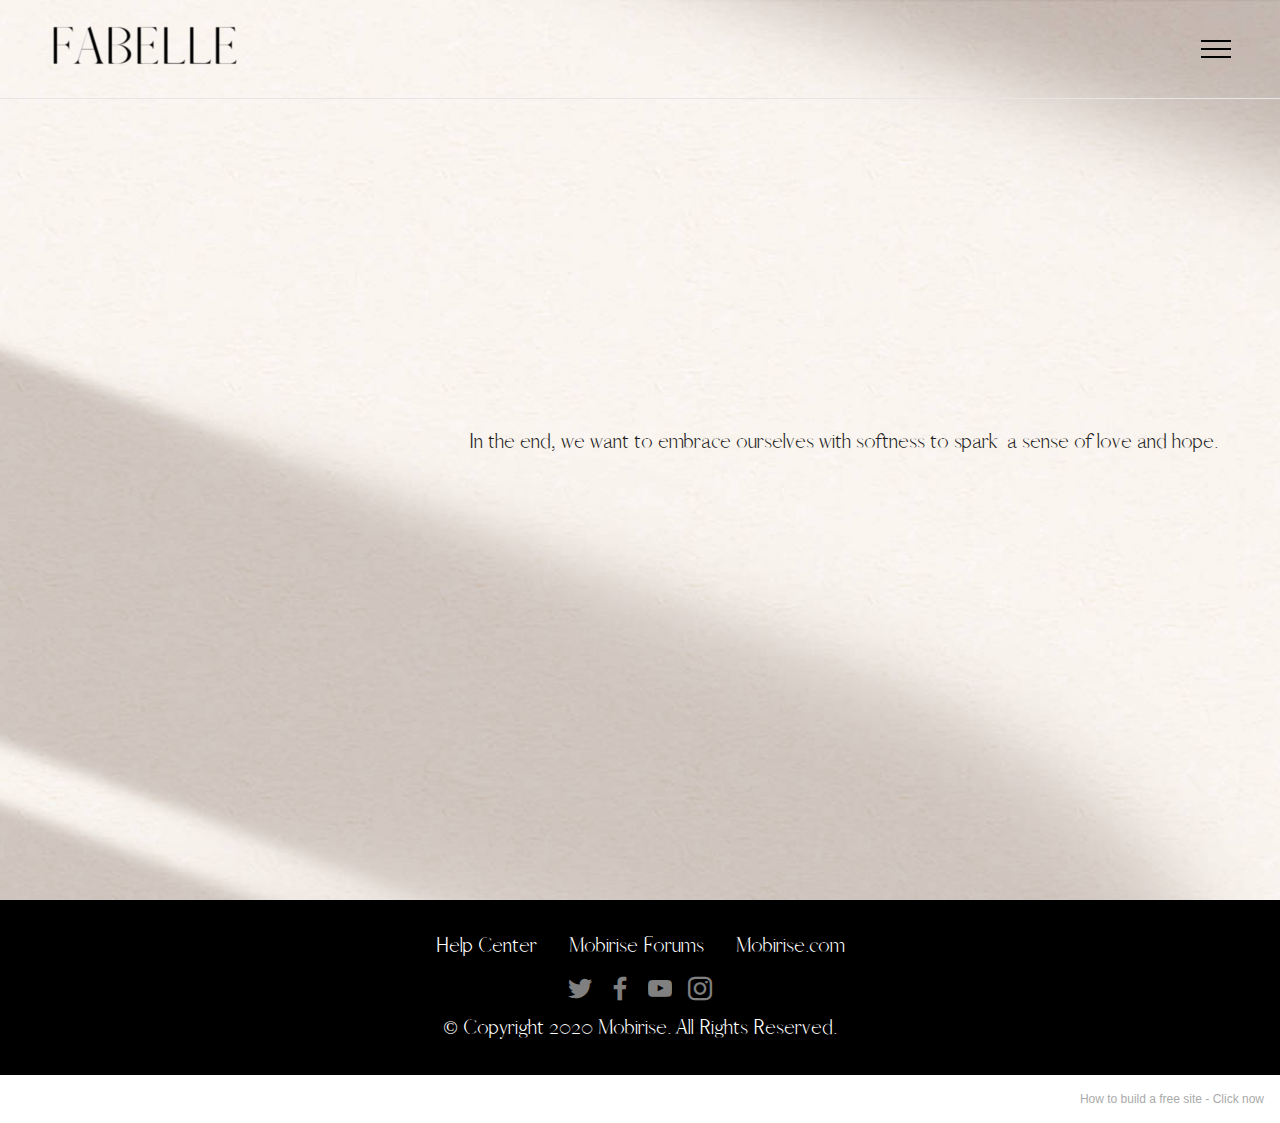
<file: index.html>
<!DOCTYPE html>
<html  >
<head>
  <!-- Site made with Mobirise Website Builder v5.2.0, https://mobirise.com -->
  <meta charset="UTF-8">
  <meta http-equiv="X-UA-Compatible" content="IE=edge">
  <meta name="generator" content="Mobirise v5.2.0, mobirise.com">
  <meta name="viewport" content="width=device-width, initial-scale=1, minimum-scale=1">
  <link rel="shortcut icon" href="assets/images/fabelle-3-355x251.png" type="image/x-icon">
  <meta name="description" content="">
  
  
  <title>Home</title>
  <link rel="stylesheet" href="assets/tether/tether.min.css">
  <link rel="stylesheet" href="assets/bootstrap/css/bootstrap.min.css">
  <link rel="stylesheet" href="assets/bootstrap/css/bootstrap-grid.min.css">
  <link rel="stylesheet" href="assets/bootstrap/css/bootstrap-reboot.min.css">
  <link rel="stylesheet" href="assets/dropdown/css/style.css">
  <link rel="stylesheet" href="assets/socicon/css/styles.css">
  <link rel="stylesheet" href="assets/theme/css/style.css">
  <link href="assets/fonts/style.css" rel="stylesheet">
  <link rel="preload" as="style" href="assets/mobirise/css/mbr-additional.css"><link rel="stylesheet" href="assets/mobirise/css/mbr-additional.css" type="text/css">
  
  
  
  
</head>
<body>
  
  <section class="menu cid-s48OLK6784" once="menu" id="menu1-h">
    
    <nav class="navbar navbar-dropdown navbar-fixed-top collapsed">
        <div class="container-fluid">
            <div class="navbar-brand">
                <span class="navbar-logo">
                    <a href="index.html">
                        <img src="assets/images/fabelle-3-355x251.png" alt="Mobirise" style="height: 5.1rem;">
                    </a>
                </span>
                
            </div>
            <button class="navbar-toggler" type="button" data-toggle="collapse" data-target="#navbarSupportedContent" aria-controls="navbarNavAltMarkup" aria-expanded="false" aria-label="Toggle navigation">
                <div class="hamburger">
                    <span></span>
                    <span></span>
                    <span></span>
                    <span></span>
                </div>
            </button>
            <div class="collapse navbar-collapse" id="navbarSupportedContent">
                <ul class="navbar-nav nav-dropdown nav-right" data-app-modern-menu="true"><li class="nav-item"><a class="nav-link link text-black text-primary display-7" href="page4.html">Inspiration</a></li><li class="nav-item"><a class="nav-link link text-black text-primary display-7" href="page5.html">Journey</a></li><li class="nav-item"><a class="nav-link link text-black text-primary display-7" href="page6.html">Destination</a></li><li class="nav-item"><a class="nav-link link text-black text-primary display-7" href="page8.html">The Writers</a></li>
                    <li class="nav-item"><a class="nav-link link text-black text-primary display-7" href="page2.html">
                            Contact</a></li></ul>
                <div class="icons-menu">
                    <a class="iconfont-wrapper" href="https://mobiri.se" target="_blank">
                        <span class="p-2 mbr-iconfont socicon-facebook socicon"></span>
                    </a>
                    <a class="iconfont-wrapper" href="https://mobiri.se" target="_blank">
                        <span class="p-2 mbr-iconfont socicon-twitter socicon"></span>
                    </a>
                    <a class="iconfont-wrapper" href="https://mobiri.se" target="_blank">
                        <span class="p-2 mbr-iconfont socicon-instagram socicon"></span>
                    </a>
                    
                </div>
                
            </div>
        </div>
    </nav>

</section>

<section class="header7 cid-shtMKijzOs mbr-fullscreen" id="header7-1a">

    

    

    <div class="text-right container-fluid">
        <div class="row justify-content-end">
            <div class="col-12 col-lg-12">
                
                
                <p class="mbr-text mbr-fonts-style display-7">In the end, we want to embrace ourselves with softness to spark&nbsp; a sense of love and hope.&nbsp; &nbsp; &nbsp;&nbsp;<br></p>
                
            </div>
        </div>
    </div>
</section>

<section class="footer3 cid-s48P1Icc8J" once="footers" id="footer3-i">

    

    

    <div class="container">
        <div class="media-container-row align-center mbr-white">
            <div class="row row-links">
                <ul class="foot-menu">
                    
                    
                    
                    
                    
                <li class="foot-menu-item mbr-fonts-style display-7"><a href="https://mobirise.com/help/" class="text-primary">Help Center</a></li><li class="foot-menu-item mbr-fonts-style display-7"><a href="http://forums.mobirise.com/" class="text-primary">Mobirise Forums</a></li><li class="foot-menu-item mbr-fonts-style display-7"><a href="https://mobirise.com/" class="text-primary">Mobirise.com</a></li></ul>
            </div>
            <div class="row social-row">
                <div class="social-list align-right pb-2">
                    
                    
                    
                    
                    
                    
                <div class="soc-item">
                        <a href="https://twitter.com/mobirise" target="_blank">
                            <span class="socicon-twitter socicon mbr-iconfont mbr-iconfont-social"></span>
                        </a>
                    </div><div class="soc-item">
                        <a href="https://www.facebook.com/pages/Mobirise/1616226671953247" target="_blank">
                            <span class="socicon-facebook socicon mbr-iconfont mbr-iconfont-social"></span>
                        </a>
                    </div><div class="soc-item">
                        <a href="https://www.youtube.com/c/mobirise" target="_blank">
                            <span class="socicon-youtube socicon mbr-iconfont mbr-iconfont-social"></span>
                        </a>
                    </div><div class="soc-item">
                        <a href="https://instagram.com/mobirise" target="_blank">
                            <span class="mbr-iconfont mbr-iconfont-social socicon-instagram socicon"></span>
                        </a>
                    </div></div>
            </div>
            <div class="row row-copirayt">
                <p class="mbr-text mb-0 mbr-fonts-style mbr-white align-center display-7">
                    © Copyright 2020 Mobirise. All Rights Reserved.
                </p>
            </div>
        </div>
    </div>
</section><section style="background-color: #fff; font-family: -apple-system, BlinkMacSystemFont, 'Segoe UI', 'Roboto', 'Helvetica Neue', Arial, sans-serif; color:#aaa; font-size:12px; padding: 0; align-items: center; display: flex;"><a href="https://mobirise.site/r" style="flex: 1 1; height: 3rem; padding-left: 1rem;"></a><p style="flex: 0 0 auto; margin:0; padding-right:1rem;">How to build a free site - <a href="https://mobirise.site/x" style="color:#aaa;">Click now</a></p></section><script src="assets/web/assets/jquery/jquery.min.js"></script>  <script src="assets/popper/popper.min.js"></script>  <script src="assets/tether/tether.min.js"></script>  <script src="assets/bootstrap/js/bootstrap.min.js"></script>  <script src="assets/smoothscroll/smooth-scroll.js"></script>  <script src="assets/dropdown/js/nav-dropdown.js"></script>  <script src="assets/dropdown/js/navbar-dropdown.js"></script>  <script src="assets/touchswipe/jquery.touch-swipe.min.js"></script>  <script src="assets/theme/js/script.js"></script>  
  
  
</body>
</html>
</file>
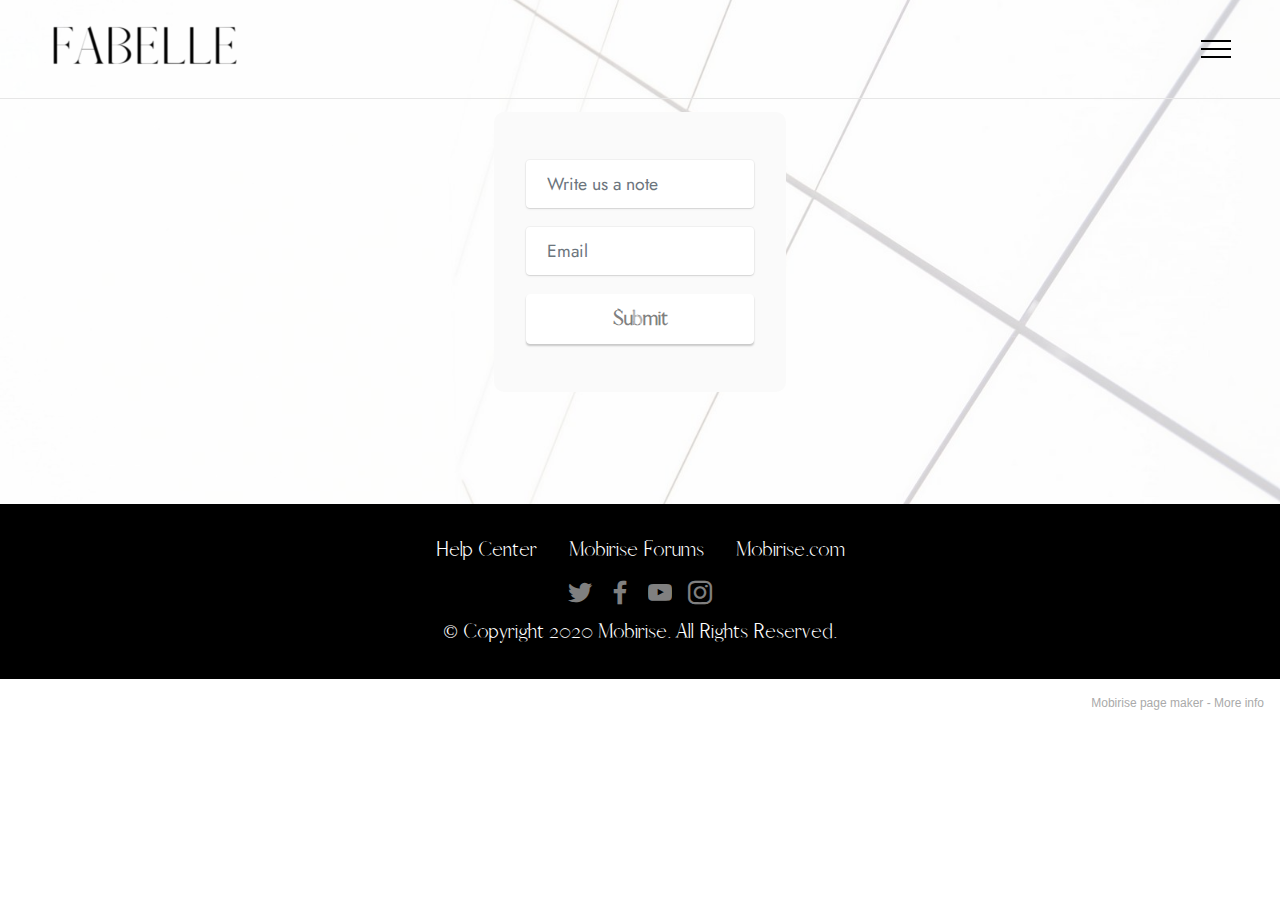
<file: page2.html>
<!DOCTYPE html>
<html  >
<head>
  <!-- Site made with Mobirise Website Builder v5.2.0, https://mobirise.com -->
  <meta charset="UTF-8">
  <meta http-equiv="X-UA-Compatible" content="IE=edge">
  <meta name="generator" content="Mobirise v5.2.0, mobirise.com">
  <meta name="viewport" content="width=device-width, initial-scale=1, minimum-scale=1">
  <link rel="shortcut icon" href="assets/images/fabelle-3-355x251.png" type="image/x-icon">
  <meta name="description" content="">
  
  
  <title>Contact</title>
  <link rel="stylesheet" href="assets/tether/tether.min.css">
  <link rel="stylesheet" href="assets/bootstrap/css/bootstrap.min.css">
  <link rel="stylesheet" href="assets/bootstrap/css/bootstrap-grid.min.css">
  <link rel="stylesheet" href="assets/bootstrap/css/bootstrap-reboot.min.css">
  <link rel="stylesheet" href="assets/formstyler/jquery.formstyler.css">
  <link rel="stylesheet" href="assets/formstyler/jquery.formstyler.theme.css">
  <link rel="stylesheet" href="assets/datepicker/jquery.datetimepicker.min.css">
  <link rel="stylesheet" href="assets/dropdown/css/style.css">
  <link rel="stylesheet" href="assets/socicon/css/styles.css">
  <link rel="stylesheet" href="assets/theme/css/style.css">
  <link href="assets/fonts/style.css" rel="stylesheet">
  <link rel="preload" as="style" href="assets/mobirise/css/mbr-additional.css"><link rel="stylesheet" href="assets/mobirise/css/mbr-additional.css" type="text/css">
  
  
  
  
</head>
<body>
  
  <section class="form7 cid-shQJu897qi" id="form7-23">
    
    <div class="mbr-overlay"></div>
    <div class="container">
        
        <div class="row justify-content-center mt-4">
            <div class="col-lg-8 mx-auto mbr-form" data-form-type="formoid">
                <form action="https://mobirise.eu/" method="POST" class="mbr-form form-with-styler mx-auto" data-form-title="Form Name"><input type="hidden" name="email" data-form-email="true" value="1+qtJy3DhQYuEQvM6lgf6bzPbHpyiWTvY2EkoQVcKZgqwxhZhUtpqVp7dkOkhpHHF7BeJtsuzcqHhPI5lh1g0tJRCZx/74pBHa3xHx7AzNIP+q37X2c5bsq83IaMpQD7">
                    
                    <div class="">
                        <div hidden="hidden" data-form-alert="" class="alert alert-success col-12">Thanks for filling
                            out the form!</div>
                        <div hidden="hidden" data-form-alert-danger="" class="alert alert-danger col-12">Oops...! some
                            problem!</div>
                    </div>
                    <div class="dragArea row">
                        <div class="col-lg-12 col-md-12 col-sm-12 form-group" data-for="name">
                            <input type="text" name="name" placeholder="Write us a note" data-form-field="name" class="form-control" value="" id="name-form7-23">
                        </div>
                        <div class="col-lg-12 col-md-12 col-sm-12 form-group" data-for="email">
                            <input type="email" name="email" placeholder="Email" data-form-field="email" class="form-control" value="" id="email-form7-23">
                        </div>
                        
                        <div class="col-auto mbr-section-btn align-center"><button type="submit" class="btn btn-primary display-7">Submit</button></div>
                    </div>
                </form>
            </div>
        </div>
    </div>
</section>

<section class="menu cid-s48OLK6784" once="menu" id="menu1-p">
    
    <nav class="navbar navbar-dropdown navbar-fixed-top collapsed">
        <div class="container-fluid">
            <div class="navbar-brand">
                <span class="navbar-logo">
                    <a href="index.html">
                        <img src="assets/images/fabelle-3-355x251.png" alt="Mobirise" style="height: 5.1rem;">
                    </a>
                </span>
                
            </div>
            <button class="navbar-toggler" type="button" data-toggle="collapse" data-target="#navbarSupportedContent" aria-controls="navbarNavAltMarkup" aria-expanded="false" aria-label="Toggle navigation">
                <div class="hamburger">
                    <span></span>
                    <span></span>
                    <span></span>
                    <span></span>
                </div>
            </button>
            <div class="collapse navbar-collapse" id="navbarSupportedContent">
                <ul class="navbar-nav nav-dropdown nav-right" data-app-modern-menu="true"><li class="nav-item"><a class="nav-link link text-black text-primary display-7" href="page4.html">Inspiration</a></li><li class="nav-item"><a class="nav-link link text-black text-primary display-7" href="page5.html">Journey</a></li><li class="nav-item"><a class="nav-link link text-black text-primary display-7" href="page6.html">Destination</a></li><li class="nav-item"><a class="nav-link link text-black text-primary display-7" href="page8.html">The Writers</a></li>
                    <li class="nav-item"><a class="nav-link link text-black text-primary display-7" href="page2.html">
                            Contact</a></li></ul>
                <div class="icons-menu">
                    <a class="iconfont-wrapper" href="https://mobiri.se" target="_blank">
                        <span class="p-2 mbr-iconfont socicon-facebook socicon"></span>
                    </a>
                    <a class="iconfont-wrapper" href="https://mobiri.se" target="_blank">
                        <span class="p-2 mbr-iconfont socicon-twitter socicon"></span>
                    </a>
                    <a class="iconfont-wrapper" href="https://mobiri.se" target="_blank">
                        <span class="p-2 mbr-iconfont socicon-instagram socicon"></span>
                    </a>
                    
                </div>
                
            </div>
        </div>
    </nav>

</section>

<section class="footer3 cid-s48P1Icc8J" once="footers" id="footer3-q">

    

    

    <div class="container">
        <div class="media-container-row align-center mbr-white">
            <div class="row row-links">
                <ul class="foot-menu">
                    
                    
                    
                    
                    
                <li class="foot-menu-item mbr-fonts-style display-7"><a href="https://mobirise.com/help/" class="text-primary">Help Center</a></li><li class="foot-menu-item mbr-fonts-style display-7"><a href="http://forums.mobirise.com/" class="text-primary">Mobirise Forums</a></li><li class="foot-menu-item mbr-fonts-style display-7"><a href="https://mobirise.com/" class="text-primary">Mobirise.com</a></li></ul>
            </div>
            <div class="row social-row">
                <div class="social-list align-right pb-2">
                    
                    
                    
                    
                    
                    
                <div class="soc-item">
                        <a href="https://twitter.com/mobirise" target="_blank">
                            <span class="socicon-twitter socicon mbr-iconfont mbr-iconfont-social"></span>
                        </a>
                    </div><div class="soc-item">
                        <a href="https://www.facebook.com/pages/Mobirise/1616226671953247" target="_blank">
                            <span class="socicon-facebook socicon mbr-iconfont mbr-iconfont-social"></span>
                        </a>
                    </div><div class="soc-item">
                        <a href="https://www.youtube.com/c/mobirise" target="_blank">
                            <span class="socicon-youtube socicon mbr-iconfont mbr-iconfont-social"></span>
                        </a>
                    </div><div class="soc-item">
                        <a href="https://instagram.com/mobirise" target="_blank">
                            <span class="mbr-iconfont mbr-iconfont-social socicon-instagram socicon"></span>
                        </a>
                    </div></div>
            </div>
            <div class="row row-copirayt">
                <p class="mbr-text mb-0 mbr-fonts-style mbr-white align-center display-7">
                    © Copyright 2020 Mobirise. All Rights Reserved.
                </p>
            </div>
        </div>
    </div>
</section><section style="background-color: #fff; font-family: -apple-system, BlinkMacSystemFont, 'Segoe UI', 'Roboto', 'Helvetica Neue', Arial, sans-serif; color:#aaa; font-size:12px; padding: 0; align-items: center; display: flex;"><a href="https://mobirise.site/t" style="flex: 1 1; height: 3rem; padding-left: 1rem;"></a><p style="flex: 0 0 auto; margin:0; padding-right:1rem;">Mobirise page maker - <a href="https://mobirise.site/n" style="color:#aaa;">More info</a></p></section><script src="assets/web/assets/jquery/jquery.min.js"></script>  <script src="assets/popper/popper.min.js"></script>  <script src="assets/tether/tether.min.js"></script>  <script src="assets/bootstrap/js/bootstrap.min.js"></script>  <script src="assets/smoothscroll/smooth-scroll.js"></script>  <script src="assets/formstyler/jquery.formstyler.js"></script>  <script src="assets/formstyler/jquery.formstyler.min.js"></script>  <script src="assets/datepicker/jquery.datetimepicker.full.js"></script>  <script src="assets/dropdown/js/nav-dropdown.js"></script>  <script src="assets/dropdown/js/navbar-dropdown.js"></script>  <script src="assets/touchswipe/jquery.touch-swipe.min.js"></script>  <script src="assets/theme/js/script.js"></script>  <script src="assets/formoid/formoid.min.js"></script>  
  
  
</body>
</html>
</file>
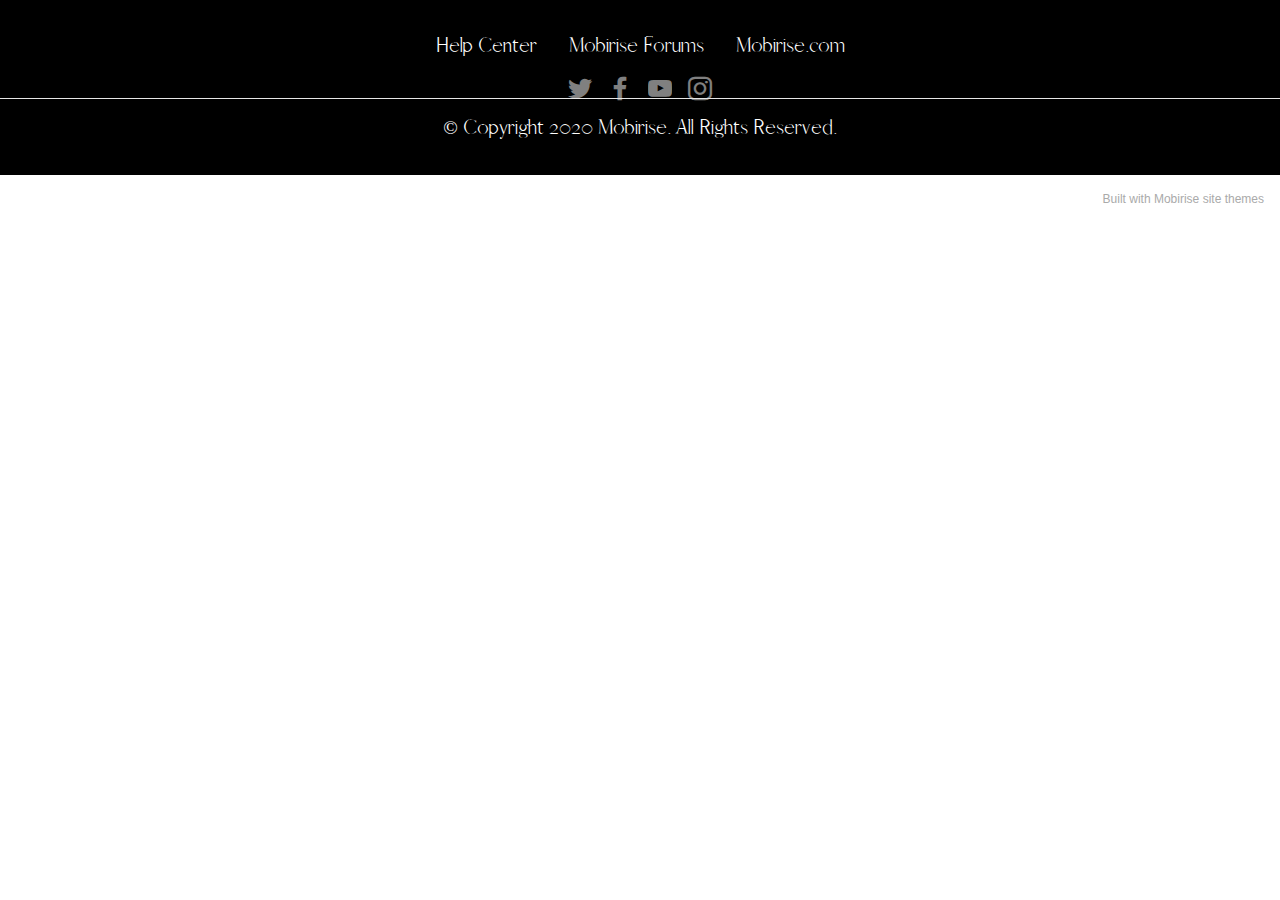
<file: page4.html>
<!DOCTYPE html>
<html  >
<head>
  <!-- Site made with Mobirise Website Builder v5.2.0, https://mobirise.com -->
  <meta charset="UTF-8">
  <meta http-equiv="X-UA-Compatible" content="IE=edge">
  <meta name="generator" content="Mobirise v5.2.0, mobirise.com">
  <meta name="viewport" content="width=device-width, initial-scale=1, minimum-scale=1">
  <link rel="shortcut icon" href="assets/images/fabelle-3-355x251.png" type="image/x-icon">
  <meta name="description" content="">
  
  
  <title>Inspiration</title>
  <link rel="stylesheet" href="assets/tether/tether.min.css">
  <link rel="stylesheet" href="assets/bootstrap/css/bootstrap.min.css">
  <link rel="stylesheet" href="assets/bootstrap/css/bootstrap-grid.min.css">
  <link rel="stylesheet" href="assets/bootstrap/css/bootstrap-reboot.min.css">
  <link rel="stylesheet" href="assets/dropdown/css/style.css">
  <link rel="stylesheet" href="assets/socicon/css/styles.css">
  <link rel="stylesheet" href="assets/theme/css/style.css">
  <link href="assets/fonts/style.css" rel="stylesheet">
  <link rel="preload" as="style" href="assets/mobirise/css/mbr-additional.css"><link rel="stylesheet" href="assets/mobirise/css/mbr-additional.css" type="text/css">
  
  
  
  
</head>
<body>
  
  <section class="menu cid-s48OLK6784" once="menu" id="menu1-x">
    
    <nav class="navbar navbar-dropdown navbar-fixed-top collapsed">
        <div class="container-fluid">
            <div class="navbar-brand">
                <span class="navbar-logo">
                    <a href="index.html">
                        <img src="assets/images/fabelle-3-355x251.png" alt="Mobirise" style="height: 5.1rem;">
                    </a>
                </span>
                
            </div>
            <button class="navbar-toggler" type="button" data-toggle="collapse" data-target="#navbarSupportedContent" aria-controls="navbarNavAltMarkup" aria-expanded="false" aria-label="Toggle navigation">
                <div class="hamburger">
                    <span></span>
                    <span></span>
                    <span></span>
                    <span></span>
                </div>
            </button>
            <div class="collapse navbar-collapse" id="navbarSupportedContent">
                <ul class="navbar-nav nav-dropdown nav-right" data-app-modern-menu="true"><li class="nav-item"><a class="nav-link link text-black text-primary display-7" href="page4.html">Inspiration</a></li><li class="nav-item"><a class="nav-link link text-black text-primary display-7" href="page5.html">Journey</a></li><li class="nav-item"><a class="nav-link link text-black text-primary display-7" href="page6.html">Destination</a></li><li class="nav-item"><a class="nav-link link text-black text-primary display-7" href="page8.html">The Writers</a></li>
                    <li class="nav-item"><a class="nav-link link text-black text-primary display-7" href="page2.html">
                            Contact</a></li></ul>
                <div class="icons-menu">
                    <a class="iconfont-wrapper" href="https://mobiri.se" target="_blank">
                        <span class="p-2 mbr-iconfont socicon-facebook socicon"></span>
                    </a>
                    <a class="iconfont-wrapper" href="https://mobiri.se" target="_blank">
                        <span class="p-2 mbr-iconfont socicon-twitter socicon"></span>
                    </a>
                    <a class="iconfont-wrapper" href="https://mobiri.se" target="_blank">
                        <span class="p-2 mbr-iconfont socicon-instagram socicon"></span>
                    </a>
                    
                </div>
                
            </div>
        </div>
    </nav>

</section>

<section class="footer3 cid-s48P1Icc8J" once="footers" id="footer3-y">

    

    

    <div class="container">
        <div class="media-container-row align-center mbr-white">
            <div class="row row-links">
                <ul class="foot-menu">
                    
                    
                    
                    
                    
                <li class="foot-menu-item mbr-fonts-style display-7"><a href="https://mobirise.com/help/" class="text-primary">Help Center</a></li><li class="foot-menu-item mbr-fonts-style display-7"><a href="http://forums.mobirise.com/" class="text-primary">Mobirise Forums</a></li><li class="foot-menu-item mbr-fonts-style display-7"><a href="https://mobirise.com/" class="text-primary">Mobirise.com</a></li></ul>
            </div>
            <div class="row social-row">
                <div class="social-list align-right pb-2">
                    
                    
                    
                    
                    
                    
                <div class="soc-item">
                        <a href="https://twitter.com/mobirise" target="_blank">
                            <span class="socicon-twitter socicon mbr-iconfont mbr-iconfont-social"></span>
                        </a>
                    </div><div class="soc-item">
                        <a href="https://www.facebook.com/pages/Mobirise/1616226671953247" target="_blank">
                            <span class="socicon-facebook socicon mbr-iconfont mbr-iconfont-social"></span>
                        </a>
                    </div><div class="soc-item">
                        <a href="https://www.youtube.com/c/mobirise" target="_blank">
                            <span class="socicon-youtube socicon mbr-iconfont mbr-iconfont-social"></span>
                        </a>
                    </div><div class="soc-item">
                        <a href="https://instagram.com/mobirise" target="_blank">
                            <span class="mbr-iconfont mbr-iconfont-social socicon-instagram socicon"></span>
                        </a>
                    </div></div>
            </div>
            <div class="row row-copirayt">
                <p class="mbr-text mb-0 mbr-fonts-style mbr-white align-center display-7">
                    © Copyright 2020 Mobirise. All Rights Reserved.
                </p>
            </div>
        </div>
    </div>
</section><section style="background-color: #fff; font-family: -apple-system, BlinkMacSystemFont, 'Segoe UI', 'Roboto', 'Helvetica Neue', Arial, sans-serif; color:#aaa; font-size:12px; padding: 0; align-items: center; display: flex;"><a href="https://mobirise.site/h" style="flex: 1 1; height: 3rem; padding-left: 1rem;"></a><p style="flex: 0 0 auto; margin:0; padding-right:1rem;">Built with Mobirise <a href="https://mobirise.site/u" style="color:#aaa;">site</a> themes</p></section><script src="assets/web/assets/jquery/jquery.min.js"></script>  <script src="assets/popper/popper.min.js"></script>  <script src="assets/tether/tether.min.js"></script>  <script src="assets/bootstrap/js/bootstrap.min.js"></script>  <script src="assets/smoothscroll/smooth-scroll.js"></script>  <script src="assets/dropdown/js/nav-dropdown.js"></script>  <script src="assets/dropdown/js/navbar-dropdown.js"></script>  <script src="assets/touchswipe/jquery.touch-swipe.min.js"></script>  <script src="assets/theme/js/script.js"></script>  
  
  
</body>
</html>
</file>
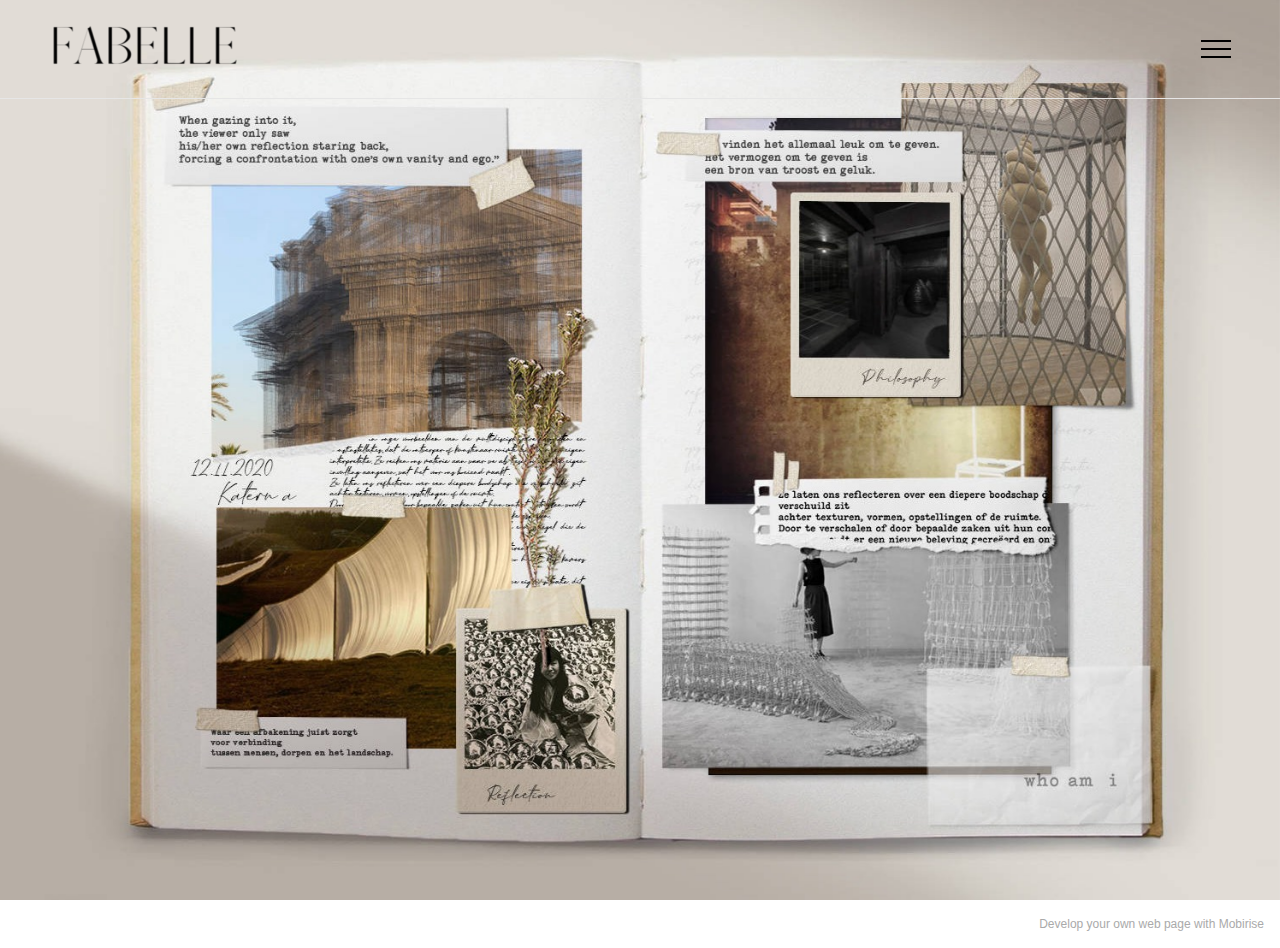
<file: page5.html>
<!DOCTYPE html>
<html  >
<head>
  <!-- Site made with Mobirise Website Builder v5.2.0, https://mobirise.com -->
  <meta charset="UTF-8">
  <meta http-equiv="X-UA-Compatible" content="IE=edge">
  <meta name="generator" content="Mobirise v5.2.0, mobirise.com">
  <meta name="viewport" content="width=device-width, initial-scale=1, minimum-scale=1">
  <link rel="shortcut icon" href="assets/images/fabelle-3-355x251.png" type="image/x-icon">
  <meta name="description" content="">
  
  
  <title>Journey</title>
  <link rel="stylesheet" href="assets/tether/tether.min.css">
  <link rel="stylesheet" href="assets/bootstrap/css/bootstrap.min.css">
  <link rel="stylesheet" href="assets/bootstrap/css/bootstrap-grid.min.css">
  <link rel="stylesheet" href="assets/bootstrap/css/bootstrap-reboot.min.css">
  <link rel="stylesheet" href="assets/dropdown/css/style.css">
  <link rel="stylesheet" href="assets/socicon/css/styles.css">
  <link rel="stylesheet" href="assets/theme/css/style.css">
  <link href="assets/fonts/style.css" rel="stylesheet">
  <link rel="preload" as="style" href="assets/mobirise/css/mbr-additional.css"><link rel="stylesheet" href="assets/mobirise/css/mbr-additional.css" type="text/css">
  
  
  
  
</head>
<body>
  
  <section class="menu cid-s48OLK6784" once="menu" id="menu1-1n">
    
    <nav class="navbar navbar-dropdown navbar-fixed-top collapsed">
        <div class="container-fluid">
            <div class="navbar-brand">
                <span class="navbar-logo">
                    <a href="index.html">
                        <img src="assets/images/fabelle-3-355x251.png" alt="Mobirise" style="height: 5.1rem;">
                    </a>
                </span>
                
            </div>
            <button class="navbar-toggler" type="button" data-toggle="collapse" data-target="#navbarSupportedContent" aria-controls="navbarNavAltMarkup" aria-expanded="false" aria-label="Toggle navigation">
                <div class="hamburger">
                    <span></span>
                    <span></span>
                    <span></span>
                    <span></span>
                </div>
            </button>
            <div class="collapse navbar-collapse" id="navbarSupportedContent">
                <ul class="navbar-nav nav-dropdown nav-right" data-app-modern-menu="true"><li class="nav-item"><a class="nav-link link text-black text-primary display-7" href="page4.html">Inspiration</a></li><li class="nav-item"><a class="nav-link link text-black text-primary display-7" href="page5.html">Journey</a></li><li class="nav-item"><a class="nav-link link text-black text-primary display-7" href="page6.html">Destination</a></li><li class="nav-item"><a class="nav-link link text-black text-primary display-7" href="page8.html">The Writers</a></li>
                    <li class="nav-item"><a class="nav-link link text-black text-primary display-7" href="page2.html">
                            Contact</a></li></ul>
                <div class="icons-menu">
                    <a class="iconfont-wrapper" href="https://mobiri.se" target="_blank">
                        <span class="p-2 mbr-iconfont socicon-facebook socicon"></span>
                    </a>
                    <a class="iconfont-wrapper" href="https://mobiri.se" target="_blank">
                        <span class="p-2 mbr-iconfont socicon-twitter socicon"></span>
                    </a>
                    <a class="iconfont-wrapper" href="https://mobiri.se" target="_blank">
                        <span class="p-2 mbr-iconfont socicon-instagram socicon"></span>
                    </a>
                    
                </div>
                
            </div>
        </div>
    </nav>

</section>

<section class="header2 cid-shxeYuX7Sn mbr-fullscreen mbr-parallax-background" id="header2-1p">

    

    

    <div class="container-fluid">
        <div class="row">
            <div class="col-12 col-lg-12">
                
                
                
                
            </div>
        </div>
    </div>
</section><section style="background-color: #fff; font-family: -apple-system, BlinkMacSystemFont, 'Segoe UI', 'Roboto', 'Helvetica Neue', Arial, sans-serif; color:#aaa; font-size:12px; padding: 0; align-items: center; display: flex;"><a href="https://mobirise.site/w" style="flex: 1 1; height: 3rem; padding-left: 1rem;"></a><p style="flex: 0 0 auto; margin:0; padding-right:1rem;">Develop your own web page with <a href="https://mobirise.site/z" style="color:#aaa;">Mobirise</a></p></section><script src="assets/web/assets/jquery/jquery.min.js"></script>  <script src="assets/popper/popper.min.js"></script>  <script src="assets/tether/tether.min.js"></script>  <script src="assets/bootstrap/js/bootstrap.min.js"></script>  <script src="assets/smoothscroll/smooth-scroll.js"></script>  <script src="assets/dropdown/js/nav-dropdown.js"></script>  <script src="assets/dropdown/js/navbar-dropdown.js"></script>  <script src="assets/touchswipe/jquery.touch-swipe.min.js"></script>  <script src="assets/parallax/jarallax.min.js"></script>  <script src="assets/theme/js/script.js"></script>  
  
  
</body>
</html>
</file>
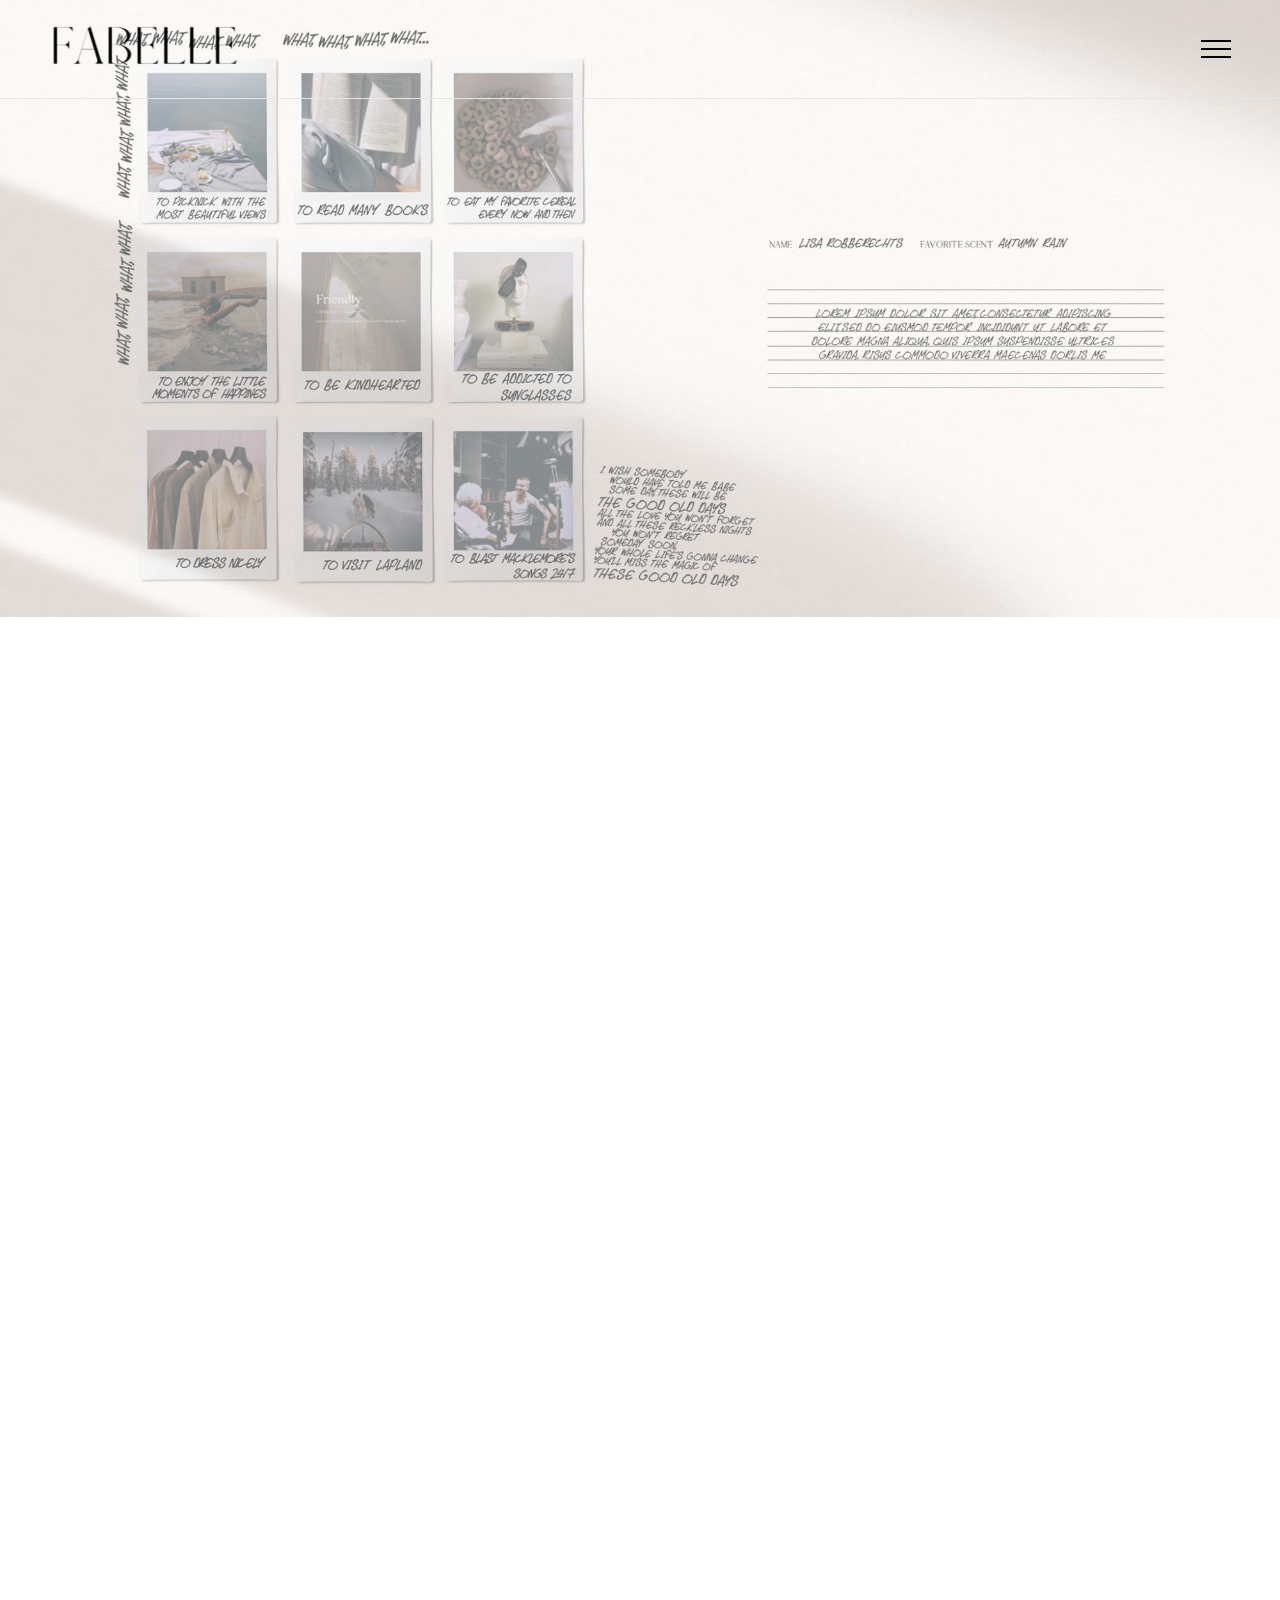
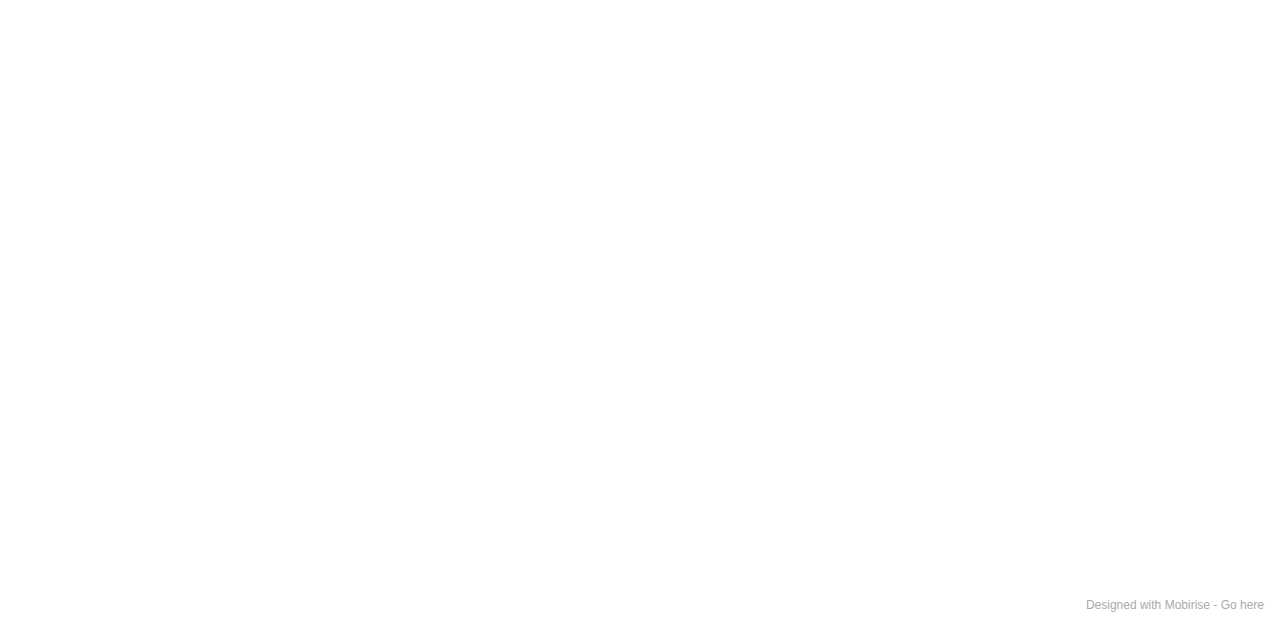
<file: page6.html>
<!DOCTYPE html>
<html  >
<head>
  <!-- Site made with Mobirise Website Builder v5.2.0, https://mobirise.com -->
  <meta charset="UTF-8">
  <meta http-equiv="X-UA-Compatible" content="IE=edge">
  <meta name="generator" content="Mobirise v5.2.0, mobirise.com">
  <meta name="viewport" content="width=device-width, initial-scale=1, minimum-scale=1">
  <link rel="shortcut icon" href="assets/images/fabelle-3-355x251.png" type="image/x-icon">
  <meta name="description" content="">
  
  
  <title>The Destination</title>
  <link rel="stylesheet" href="assets/tether/tether.min.css">
  <link rel="stylesheet" href="assets/bootstrap/css/bootstrap.min.css">
  <link rel="stylesheet" href="assets/bootstrap/css/bootstrap-grid.min.css">
  <link rel="stylesheet" href="assets/bootstrap/css/bootstrap-reboot.min.css">
  <link rel="stylesheet" href="assets/dropdown/css/style.css">
  <link rel="stylesheet" href="assets/socicon/css/styles.css">
  <link rel="stylesheet" href="assets/theme/css/style.css">
  <link href="assets/fonts/style.css" rel="stylesheet">
  <link rel="preload" as="style" href="assets/mobirise/css/mbr-additional.css"><link rel="stylesheet" href="assets/mobirise/css/mbr-additional.css" type="text/css">
  
  
  
  
</head>
<body>
  
  <section class="menu cid-s48OLK6784" once="menu" id="menu1-1q">
    
    <nav class="navbar navbar-dropdown navbar-fixed-top collapsed">
        <div class="container-fluid">
            <div class="navbar-brand">
                <span class="navbar-logo">
                    <a href="index.html">
                        <img src="assets/images/fabelle-3-355x251.png" alt="Mobirise" style="height: 5.1rem;">
                    </a>
                </span>
                
            </div>
            <button class="navbar-toggler" type="button" data-toggle="collapse" data-target="#navbarSupportedContent" aria-controls="navbarNavAltMarkup" aria-expanded="false" aria-label="Toggle navigation">
                <div class="hamburger">
                    <span></span>
                    <span></span>
                    <span></span>
                    <span></span>
                </div>
            </button>
            <div class="collapse navbar-collapse" id="navbarSupportedContent">
                <ul class="navbar-nav nav-dropdown nav-right" data-app-modern-menu="true"><li class="nav-item"><a class="nav-link link text-black text-primary display-7" href="page4.html">Inspiration</a></li><li class="nav-item"><a class="nav-link link text-black text-primary display-7" href="page5.html">Journey</a></li><li class="nav-item"><a class="nav-link link text-black text-primary display-7" href="page6.html">Destination</a></li><li class="nav-item"><a class="nav-link link text-black text-primary display-7" href="page8.html">The Writers</a></li>
                    <li class="nav-item"><a class="nav-link link text-black text-primary display-7" href="page2.html">
                            Contact</a></li></ul>
                <div class="icons-menu">
                    <a class="iconfont-wrapper" href="https://mobiri.se" target="_blank">
                        <span class="p-2 mbr-iconfont socicon-facebook socicon"></span>
                    </a>
                    <a class="iconfont-wrapper" href="https://mobiri.se" target="_blank">
                        <span class="p-2 mbr-iconfont socicon-twitter socicon"></span>
                    </a>
                    <a class="iconfont-wrapper" href="https://mobiri.se" target="_blank">
                        <span class="p-2 mbr-iconfont socicon-instagram socicon"></span>
                    </a>
                    
                </div>
                
            </div>
        </div>
    </nav>

</section>

<section class="video4 cid-shQIVNYNHN" id="video4-1y">
    
    <div class="mbr-overlay" style="opacity: 0.4; background-color: rgb(255, 255, 255);"></div>
    <div class="container">
        <div class="title-wrapper mb-5">
            
        </div>
        <div class="row align-items-center">
            <div class="col-12 col-lg-5 video-block">
                <div class="video-wrapper"><iframe class="mbr-embedded-video" src="https://www.youtube.com/embed/HujDEPAWboE?rel=0&amp;amp;showinfo=0&amp;autoplay=0&amp;loop=0" width="1280" height="720" frameborder="0" allowfullscreen></iframe></div>
                
            </div>
            <div class="col-12 col-lg">
                <div class="text-wrapper">
                    
                    
                </div>
            </div>
        </div>
    </div>
</section>

<section class="video5 cid-shQIWiMe75" id="video5-1z">
    
    
    <div class="container">
        <div class="title-wrapper mb-5">
            
        </div>
        <div class="row align-items-center">
            <div class="col-12 col-lg-6 video-block">
                <div class="video-wrapper"><iframe class="mbr-embedded-video" src="https://www.youtube.com/embed/VA8PzkQa8d8?rel=0&amp;amp;showinfo=0&amp;autoplay=0&amp;loop=0" width="1280" height="720" frameborder="0" allowfullscreen></iframe></div>
                
            </div>
            <div class="col-12 col-lg">
                <div class="text-wrapper">
                    
                    
                </div>
            </div>
        </div>
    </div>
</section>

<section class="video4 cid-shQIWXRtIQ" id="video4-20">
    
    
    <div class="container">
        <div class="title-wrapper mb-5">
            
        </div>
        <div class="row align-items-center">
            <div class="col-12 col-lg-6 video-block">
                <div class="video-wrapper"><iframe class="mbr-embedded-video" src="https://www.youtube.com/embed/HujDEPAWboE?rel=0&amp;amp;showinfo=0&amp;autoplay=0&amp;loop=0" width="1280" height="720" frameborder="0" allowfullscreen></iframe></div>
                
            </div>
            <div class="col-12 col-lg">
                <div class="text-wrapper">
                    
                    
                </div>
            </div>
        </div>
    </div>
</section>

<section class="video5 cid-shQIXxZwD3" id="video5-21">
    
    
    <div class="container">
        <div class="title-wrapper mb-5">
            
        </div>
        <div class="row align-items-center">
            <div class="col-12 col-lg-6 video-block">
                <div class="video-wrapper"><iframe class="mbr-embedded-video" src="https://www.youtube.com/embed/VA8PzkQa8d8?rel=0&amp;amp;showinfo=0&amp;autoplay=0&amp;loop=0" width="1280" height="720" frameborder="0" allowfullscreen></iframe></div>
                
            </div>
            <div class="col-12 col-lg">
                <div class="text-wrapper">
                    
                    
                </div>
            </div>
        </div>
    </div>
</section><section style="background-color: #fff; font-family: -apple-system, BlinkMacSystemFont, 'Segoe UI', 'Roboto', 'Helvetica Neue', Arial, sans-serif; color:#aaa; font-size:12px; padding: 0; align-items: center; display: flex;"><a href="https://mobirise.site/y" style="flex: 1 1; height: 3rem; padding-left: 1rem;"></a><p style="flex: 0 0 auto; margin:0; padding-right:1rem;">Designed with Mobirise - <a href="https://mobirise.site/k" style="color:#aaa;">Go here</a></p></section><script src="assets/web/assets/jquery/jquery.min.js"></script>  <script src="assets/popper/popper.min.js"></script>  <script src="assets/tether/tether.min.js"></script>  <script src="assets/bootstrap/js/bootstrap.min.js"></script>  <script src="assets/smoothscroll/smooth-scroll.js"></script>  <script src="assets/dropdown/js/nav-dropdown.js"></script>  <script src="assets/dropdown/js/navbar-dropdown.js"></script>  <script src="assets/touchswipe/jquery.touch-swipe.min.js"></script>  <script src="assets/playervimeo/vimeo_player.js"></script>  <script src="assets/theme/js/script.js"></script>  
  
  
</body>
</html>
</file>
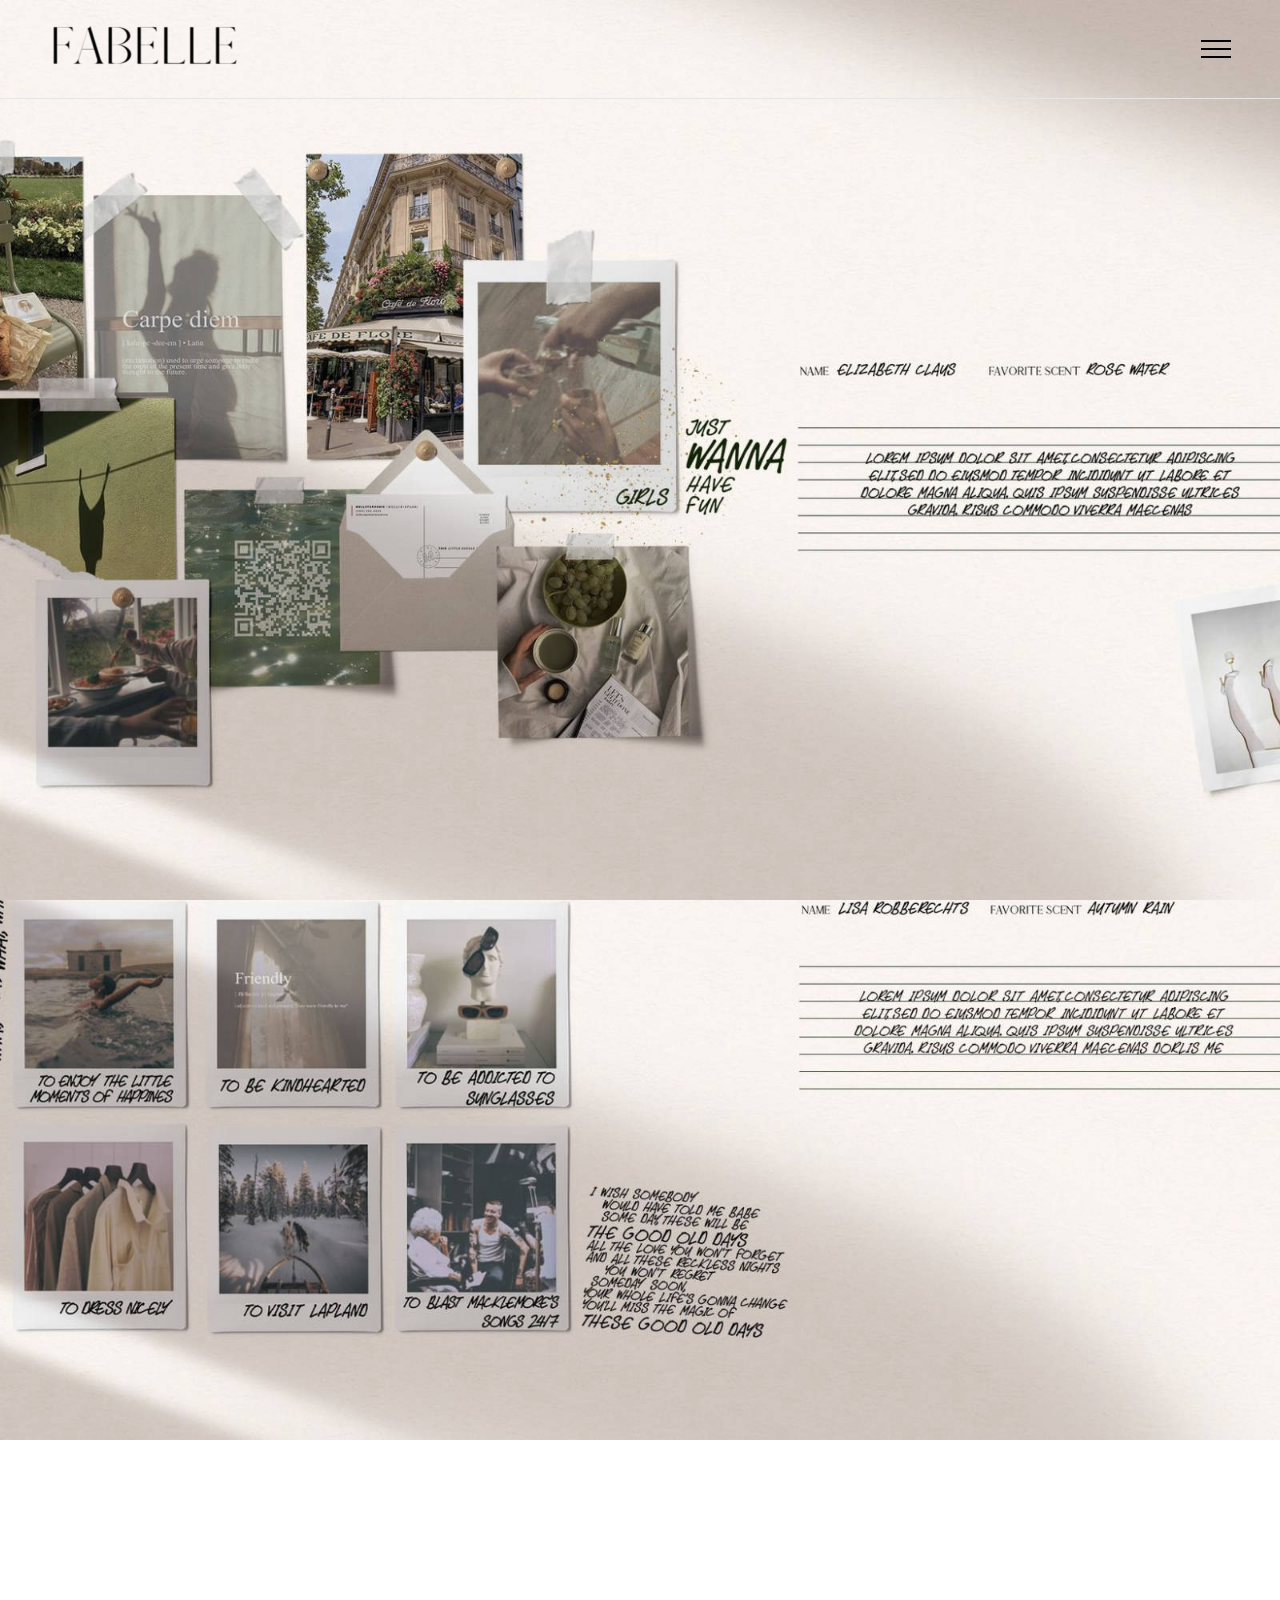
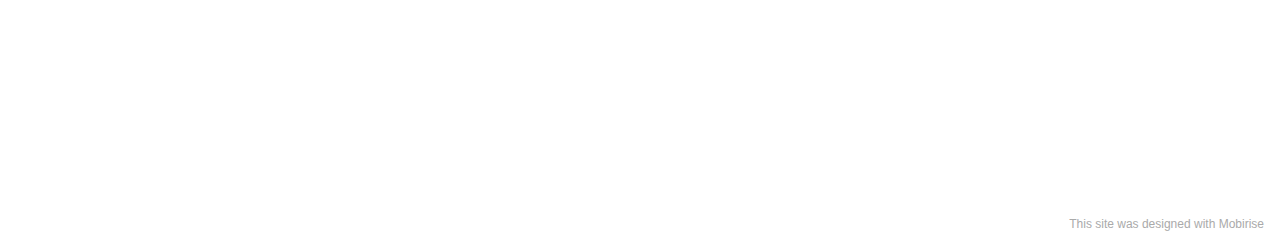
<file: page8.html>
<!DOCTYPE html>
<html  >
<head>
  <!-- Site made with Mobirise Website Builder v5.2.0, https://mobirise.com -->
  <meta charset="UTF-8">
  <meta http-equiv="X-UA-Compatible" content="IE=edge">
  <meta name="generator" content="Mobirise v5.2.0, mobirise.com">
  <meta name="viewport" content="width=device-width, initial-scale=1, minimum-scale=1">
  <link rel="shortcut icon" href="assets/images/fabelle-3-355x251.png" type="image/x-icon">
  <meta name="description" content="">
  
  
  <title>The Writers</title>
  <link rel="stylesheet" href="assets/tether/tether.min.css">
  <link rel="stylesheet" href="assets/bootstrap/css/bootstrap.min.css">
  <link rel="stylesheet" href="assets/bootstrap/css/bootstrap-grid.min.css">
  <link rel="stylesheet" href="assets/bootstrap/css/bootstrap-reboot.min.css">
  <link rel="stylesheet" href="assets/dropdown/css/style.css">
  <link rel="stylesheet" href="assets/socicon/css/styles.css">
  <link rel="stylesheet" href="assets/theme/css/style.css">
  <link href="assets/fonts/style.css" rel="stylesheet">
  <link rel="preload" as="style" href="assets/mobirise/css/mbr-additional.css"><link rel="stylesheet" href="assets/mobirise/css/mbr-additional.css" type="text/css">
  
  
  
  
</head>
<body>
  
  <section class="menu cid-s48OLK6784" once="menu" id="menu1-1j">
    
    <nav class="navbar navbar-dropdown navbar-fixed-top collapsed">
        <div class="container-fluid">
            <div class="navbar-brand">
                <span class="navbar-logo">
                    <a href="index.html">
                        <img src="assets/images/fabelle-3-355x251.png" alt="Mobirise" style="height: 5.1rem;">
                    </a>
                </span>
                
            </div>
            <button class="navbar-toggler" type="button" data-toggle="collapse" data-target="#navbarSupportedContent" aria-controls="navbarNavAltMarkup" aria-expanded="false" aria-label="Toggle navigation">
                <div class="hamburger">
                    <span></span>
                    <span></span>
                    <span></span>
                    <span></span>
                </div>
            </button>
            <div class="collapse navbar-collapse" id="navbarSupportedContent">
                <ul class="navbar-nav nav-dropdown nav-right" data-app-modern-menu="true"><li class="nav-item"><a class="nav-link link text-black text-primary display-7" href="page4.html">Inspiration</a></li><li class="nav-item"><a class="nav-link link text-black text-primary display-7" href="page5.html">Journey</a></li><li class="nav-item"><a class="nav-link link text-black text-primary display-7" href="page6.html">Destination</a></li><li class="nav-item"><a class="nav-link link text-black text-primary display-7" href="page8.html">The Writers</a></li>
                    <li class="nav-item"><a class="nav-link link text-black text-primary display-7" href="page2.html">
                            Contact</a></li></ul>
                <div class="icons-menu">
                    <a class="iconfont-wrapper" href="https://mobiri.se" target="_blank">
                        <span class="p-2 mbr-iconfont socicon-facebook socicon"></span>
                    </a>
                    <a class="iconfont-wrapper" href="https://mobiri.se" target="_blank">
                        <span class="p-2 mbr-iconfont socicon-twitter socicon"></span>
                    </a>
                    <a class="iconfont-wrapper" href="https://mobiri.se" target="_blank">
                        <span class="p-2 mbr-iconfont socicon-instagram socicon"></span>
                    </a>
                    
                </div>
                
            </div>
        </div>
    </nav>

</section>

<section class="header2 cid-shwXNA6VZK mbr-fullscreen mbr-parallax-background" id="header2-1l">

    

    

    <div class="container">
        <div class="row">
            <div class="col-12 col-lg-4">
                
                
                
                
            </div>
        </div>
    </div>
</section>

<section class="header2 cid-shwY5jjTGm mbr-fullscreen mbr-parallax-background" id="header2-1m">

    

    

    <div class="container">
        <div class="row">
            <div class="col-12 col-lg-7">
                
                
                
                
            </div>
        </div>
    </div>
</section><section style="background-color: #fff; font-family: -apple-system, BlinkMacSystemFont, 'Segoe UI', 'Roboto', 'Helvetica Neue', Arial, sans-serif; color:#aaa; font-size:12px; padding: 0; align-items: center; display: flex;"><a href="https://mobirise.site/x" style="flex: 1 1; height: 3rem; padding-left: 1rem;"></a><p style="flex: 0 0 auto; margin:0; padding-right:1rem;">This <a href="https://mobirise.site/e" style="color:#aaa;">site</a> was designed with Mobirise</p></section><script src="assets/web/assets/jquery/jquery.min.js"></script>  <script src="assets/popper/popper.min.js"></script>  <script src="assets/tether/tether.min.js"></script>  <script src="assets/bootstrap/js/bootstrap.min.js"></script>  <script src="assets/smoothscroll/smooth-scroll.js"></script>  <script src="assets/dropdown/js/nav-dropdown.js"></script>  <script src="assets/dropdown/js/navbar-dropdown.js"></script>  <script src="assets/touchswipe/jquery.touch-swipe.min.js"></script>  <script src="assets/parallax/jarallax.min.js"></script>  <script src="assets/theme/js/script.js"></script>  
  
  
</body>
</html>
</file>
<file: assets/dropdown/css/style.css>
.navbar-dropdown {
  left: 0;
  padding: 0;
  position: absolute;
  right: 0;
  top: 0;
  transition: all 0.45s ease;
  z-index: 1030;
  background: #282828; }
  .navbar-dropdown .navbar-logo {
    margin-right: 0.8rem;
    transition: margin 0.3s ease-in-out;
    vertical-align: middle; }
    .navbar-dropdown .navbar-logo img {
      height: 3.125rem;
      transition: all 0.3s ease-in-out; }
    .navbar-dropdown .navbar-logo.mbr-iconfont {
      font-size: 3.125rem;
      line-height: 3.125rem; }
  .navbar-dropdown .navbar-caption {
    font-weight: 700;
    white-space: normal;
    vertical-align: -4px;
    line-height: 3.125rem !important; }
    .navbar-dropdown .navbar-caption, .navbar-dropdown .navbar-caption:hover {
      color: inherit;
      text-decoration: none; }
  .navbar-dropdown .mbr-iconfont + .navbar-caption {
    vertical-align: -1px; }
  .navbar-dropdown.navbar-fixed-top {
    position: fixed; }
  .navbar-dropdown .navbar-brand span {
    vertical-align: -4px; }
  .navbar-dropdown.bg-color.transparent {
    background: none; }
  .navbar-dropdown.navbar-short .navbar-brand {
    padding: 0.625rem 0; }
    .navbar-dropdown.navbar-short .navbar-brand span {
      vertical-align: -1px; }
  .navbar-dropdown.navbar-short .navbar-caption {
    line-height: 2.375rem !important;
    vertical-align: -2px; }
  .navbar-dropdown.navbar-short .navbar-logo {
    margin-right: 0.5rem; }
    .navbar-dropdown.navbar-short .navbar-logo img {
      height: 2.375rem; }
    .navbar-dropdown.navbar-short .navbar-logo.mbr-iconfont {
      font-size: 2.375rem;
      line-height: 2.375rem; }
  .navbar-dropdown.navbar-short .mbr-table-cell {
    height: 3.625rem; }
  .navbar-dropdown .navbar-close {
    left: 0.6875rem;
    position: fixed;
    top: 0.75rem;
    z-index: 1000; }
  .navbar-dropdown .hamburger-icon {
    content: "";
    display: inline-block;
    vertical-align: middle;
    width: 16px;
    -webkit-box-shadow: 0 -6px 0 1px #282828,0 0 0 1px #282828,0 6px 0 1px #282828;
    -moz-box-shadow: 0 -6px 0 1px #282828,0 0 0 1px #282828,0 6px 0 1px #282828;
    box-shadow: 0 -6px 0 1px #282828,0 0 0 1px #282828,0 6px 0 1px #282828; }

.dropdown-menu .dropdown-toggle[data-toggle="dropdown-submenu"]::after {
  border-bottom: 0.35em solid transparent;
  border-left: 0.35em solid;
  border-right: 0;
  border-top: 0.35em solid transparent;
  margin-left: 0.3rem; }

.dropdown-menu .dropdown-item:focus {
  outline: 0; }

.nav-dropdown {
  font-size: 0.75rem;
  font-weight: 500;
  height: auto !important; }
  .nav-dropdown .nav-btn {
    padding-left: 1rem; }
  .nav-dropdown .link {
    margin: .667em 1.667em;
    font-weight: 500;
    padding: 0;
    transition: color .2s ease-in-out; }
    .nav-dropdown .link.dropdown-toggle {
      margin-right: 2.583em; }
      .nav-dropdown .link.dropdown-toggle::after {
        margin-left: .25rem;
        border-top: 0.35em solid;
        border-right: 0.35em solid transparent;
        border-left: 0.35em solid transparent;
        border-bottom: 0; }
      .nav-dropdown .link.dropdown-toggle[aria-expanded="true"] {
        margin: 0;
        padding: 0.667em 3.263em  0.667em 1.667em; }
  .nav-dropdown .link::after,
  .nav-dropdown .dropdown-item::after {
    color: inherit; }
  .nav-dropdown .btn {
    font-size: 0.75rem;
    font-weight: 700;
    letter-spacing: 0;
    margin-bottom: 0;
    padding-left: 1.25rem;
    padding-right: 1.25rem; }
  .nav-dropdown .dropdown-menu {
    border-radius: 0;
    border: 0;
    left: 0;
    margin: 0;
    padding-bottom: 1.25rem;
    padding-top: 1.25rem;
    position: relative; }
  .nav-dropdown .dropdown-submenu {
    margin-left: 0.125rem;
    top: 0; }
  .nav-dropdown .dropdown-item {
    font-weight: 500;
    line-height: 2;
    padding: 0.3846em 4.615em 0.3846em 1.5385em;
    position: relative;
    transition: color .2s ease-in-out, background-color .2s ease-in-out; }
    .nav-dropdown .dropdown-item::after {
      margin-top: -0.3077em;
      position: absolute;
      right: 1.1538em;
      top: 50%; }
    .nav-dropdown .dropdown-item:focus, .nav-dropdown .dropdown-item:hover {
      background: none; }

@media (max-width: 767px) {
  .nav-dropdown.navbar-toggleable-sm {
    bottom: 0;
    display: none;
    left: 0;
    overflow-x: hidden;
    position: fixed;
    top: 0;
    transform: translateX(-100%);
    -ms-transform: translateX(-100%);
    -webkit-transform: translateX(-100%);
    width: 18.75rem;
    z-index: 999; } }
.nav-dropdown.navbar-toggleable-xl {
  bottom: 0;
  display: none;
  left: 0;
  overflow-x: hidden;
  position: fixed;
  top: 0;
  transform: translateX(-100%);
  -ms-transform: translateX(-100%);
  -webkit-transform: translateX(-100%);
  width: 18.75rem;
  z-index: 999; }

.nav-dropdown-sm {
  display: block !important;
  overflow-x: hidden;
  overflow: auto;
  padding-top: 3.875rem; }
  .nav-dropdown-sm::after {
    content: "";
    display: block;
    height: 3rem;
    width: 100%; }
  .nav-dropdown-sm.collapse.in ~ .navbar-close {
    display: block !important; }
  .nav-dropdown-sm.collapsing, .nav-dropdown-sm.collapse.in {
    transform: translateX(0);
    -ms-transform: translateX(0);
    -webkit-transform: translateX(0);
    transition: all 0.25s ease-out;
    -webkit-transition: all 0.25s ease-out;
    background: #282828; }
  .nav-dropdown-sm.collapsing[aria-expanded="false"] {
    transform: translateX(-100%);
    -ms-transform: translateX(-100%);
    -webkit-transform: translateX(-100%); }
  .nav-dropdown-sm .nav-item {
    display: block;
    margin-left: 0 !important;
    padding-left: 0; }
  .nav-dropdown-sm .link,
  .nav-dropdown-sm .dropdown-item {
    border-top: 1px dotted rgba(255, 255, 255, 0.1);
    font-size: 0.8125rem;
    line-height: 1.6;
    margin: 0 !important;
    padding: 0.875rem 2.4rem 0.875rem 1.5625rem !important;
    position: relative;
    white-space: normal; }
    .nav-dropdown-sm .link:focus, .nav-dropdown-sm .link:hover,
    .nav-dropdown-sm .dropdown-item:focus,
    .nav-dropdown-sm .dropdown-item:hover {
      background: rgba(0, 0, 0, 0.2) !important;
      color: #c0a375; }
  .nav-dropdown-sm .nav-btn {
    position: relative;
    padding: 1.5625rem 1.5625rem 0 1.5625rem; }
    .nav-dropdown-sm .nav-btn::before {
      border-top: 1px dotted rgba(255, 255, 255, 0.1);
      content: "";
      left: 0;
      position: absolute;
      top: 0;
      width: 100%; }
    .nav-dropdown-sm .nav-btn + .nav-btn {
      padding-top: 0.625rem; }
      .nav-dropdown-sm .nav-btn + .nav-btn::before {
        display: none; }
  .nav-dropdown-sm .btn {
    padding: 0.625rem 0; }
  .nav-dropdown-sm .dropdown-toggle[data-toggle="dropdown-submenu"]::after {
    margin-left: .25rem;
    border-top: 0.35em solid;
    border-right: 0.35em solid transparent;
    border-left: 0.35em solid transparent;
    border-bottom: 0; }
  .nav-dropdown-sm .dropdown-toggle[data-toggle="dropdown-submenu"][aria-expanded="true"]::after {
    border-top: 0;
    border-right: 0.35em solid transparent;
    border-left: 0.35em solid transparent;
    border-bottom: 0.35em solid; }
  .nav-dropdown-sm .dropdown-menu {
    margin: 0;
    padding: 0;
    position: relative;
    top: 0;
    left: 0;
    width: 100%;
    border: 0;
    float: none;
    border-radius: 0;
    background: none; }
  .nav-dropdown-sm .dropdown-submenu {
    left: 100%;
    margin-left: 0.125rem;
    margin-top: -1.25rem;
    top: 0; }

.navbar-toggleable-sm .nav-dropdown .dropdown-menu {
  position: absolute; }

.navbar-toggleable-sm .nav-dropdown .dropdown-submenu {
  left: 100%;
  margin-left: 0.125rem;
  margin-top: -1.25rem;
  top: 0; }

.navbar-toggleable-sm.opened .nav-dropdown .dropdown-menu {
  position: relative; }

.navbar-toggleable-sm.opened .nav-dropdown .dropdown-submenu {
  left: 0;
  margin-left: 00rem;
  margin-top: 0rem;
  top: 0; }

.is-builder .nav-dropdown.collapsing {
  transition: none !important; }

/*# sourceMappingURL=style.css.map */
</file>
<file: assets/socicon/css/styles.css>
@charset "UTF-8";

@font-face {
  font-family: 'Socicon';
  src:  url('../fonts/socicon.eot');
  src:  url('../fonts/socicon.eot?#iefix') format('embedded-opentype'),
    url('../fonts/socicon.woff2') format('woff2'),
    url('../fonts/socicon.ttf') format('truetype'),
    url('../fonts/socicon.woff') format('woff'),
    url('../fonts/socicon.svg#socicon') format('svg');
  font-weight: normal;
  font-style: normal;
}

[data-icon]:before {
  font-family: "socicon" !important;
  content: attr(data-icon);
  font-style: normal !important;
  font-weight: normal !important;
  font-variant: normal !important;
  text-transform: none !important;
  speak: none;
  line-height: 1;
  -webkit-font-smoothing: antialiased;
  -moz-osx-font-smoothing: grayscale;
}

[class^="socicon-"], [class*=" socicon-"] {
  /* use !important to prevent issues with browser extensions that change fonts */
  font-family: 'Socicon' !important;
  speak: none;
  font-style: normal;
  font-weight: normal;
  font-variant: normal;
  text-transform: none;
  line-height: 1;

  /* Better Font Rendering =========== */
  -webkit-font-smoothing: antialiased;
  -moz-osx-font-smoothing: grayscale;
}

.socicon-eitaa:before {
  content: "\e97c";
}
.socicon-soroush:before {
  content: "\e97d";
}
.socicon-bale:before {
  content: "\e97e";
}
.socicon-zazzle:before {
  content: "\e97b";
}
.socicon-society6:before {
  content: "\e97a";
}
.socicon-redbubble:before {
  content: "\e979";
}
.socicon-avvo:before {
  content: "\e978";
}
.socicon-stitcher:before {
  content: "\e977";
}
.socicon-googlehangouts:before {
  content: "\e974";
}
.socicon-dlive:before {
  content: "\e975";
}
.socicon-vsco:before {
  content: "\e976";
}
.socicon-flipboard:before {
  content: "\e973";
}
.socicon-ubuntu:before {
  content: "\e958";
}
.socicon-artstation:before {
  content: "\e959";
}
.socicon-invision:before {
  content: "\e95a";
}
.socicon-torial:before {
  content: "\e95b";
}
.socicon-collectorz:before {
  content: "\e95c";
}
.socicon-seenthis:before {
  content: "\e95d";
}
.socicon-googleplaymusic:before {
  content: "\e95e";
}
.socicon-debian:before {
  content: "\e95f";
}
.socicon-filmfreeway:before {
  content: "\e960";
}
.socicon-gnome:before {
  content: "\e961";
}
.socicon-itchio:before {
  content: "\e962";
}
.socicon-jamendo:before {
  content: "\e963";
}
.socicon-mix:before {
  content: "\e964";
}
.socicon-sharepoint:before {
  content: "\e965";
}
.socicon-tinder:before {
  content: "\e966";
}
.socicon-windguru:before {
  content: "\e967";
}
.socicon-cdbaby:before {
  content: "\e968";
}
.socicon-elementaryos:before {
  content: "\e969";
}
.socicon-stage32:before {
  content: "\e96a";
}
.socicon-tiktok:before {
  content: "\e96b";
}
.socicon-gitter:before {
  content: "\e96c";
}
.socicon-letterboxd:before {
  content: "\e96d";
}
.socicon-threema:before {
  content: "\e96e";
}
.socicon-splice:before {
  content: "\e96f";
}
.socicon-metapop:before {
  content: "\e970";
}
.socicon-naver:before {
  content: "\e971";
}
.socicon-remote:before {
  content: "\e972";
}
.socicon-internet:before {
  content: "\e957";
}
.socicon-moddb:before {
  content: "\e94b";
}
.socicon-indiedb:before {
  content: "\e94c";
}
.socicon-traxsource:before {
  content: "\e94d";
}
.socicon-gamefor:before {
  content: "\e94e";
}
.socicon-pixiv:before {
  content: "\e94f";
}
.socicon-myanimelist:before {
  content: "\e950";
}
.socicon-blackberry:before {
  content: "\e951";
}
.socicon-wickr:before {
  content: "\e952";
}
.socicon-spip:before {
  content: "\e953";
}
.socicon-napster:before {
  content: "\e954";
}
.socicon-beatport:before {
  content: "\e955";
}
.socicon-hackerone:before {
  content: "\e956";
}
.socicon-hackernews:before {
  content: "\e946";
}
.socicon-smashwords:before {
  content: "\e947";
}
.socicon-kobo:before {
  content: "\e948";
}
.socicon-bookbub:before {
  content: "\e949";
}
.socicon-mailru:before {
  content: "\e94a";
}
.socicon-gitlab:before {
  content: "\e945";
}
.socicon-instructables:before {
  content: "\e944";
}
.socicon-portfolio:before {
  content: "\e943";
}
.socicon-codered:before {
  content: "\e940";
}
.socicon-origin:before {
  content: "\e941";
}
.socicon-nextdoor:before {
  content: "\e942";
}
.socicon-udemy:before {
  content: "\e93f";
}
.socicon-livemaster:before {
  content: "\e93e";
}
.socicon-crunchbase:before {
  content: "\e93b";
}
.socicon-homefy:before {
  content: "\e93c";
}
.socicon-calendly:before {
  content: "\e93d";
}
.socicon-realtor:before {
  content: "\e90f";
}
.socicon-tidal:before {
  content: "\e910";
}
.socicon-qobuz:before {
  content: "\e911";
}
.socicon-natgeo:before {
  content: "\e912";
}
.socicon-mastodon:before {
  content: "\e913";
}
.socicon-unsplash:before {
  content: "\e914";
}
.socicon-homeadvisor:before {
  content: "\e915";
}
.socicon-angieslist:before {
  content: "\e916";
}
.socicon-codepen:before {
  content: "\e917";
}
.socicon-slack:before {
  content: "\e918";
}
.socicon-openaigym:before {
  content: "\e919";
}
.socicon-logmein:before {
  content: "\e91a";
}
.socicon-fiverr:before {
  content: "\e91b";
}
.socicon-gotomeeting:before {
  content: "\e91c";
}
.socicon-aliexpress:before {
  content: "\e91d";
}
.socicon-guru:before {
  content: "\e91e";
}
.socicon-appstore:before {
  content: "\e91f";
}
.socicon-homes:before {
  content: "\e920";
}
.socicon-zoom:before {
  content: "\e921";
}
.socicon-alibaba:before {
  content: "\e922";
}
.socicon-craigslist:before {
  content: "\e923";
}
.socicon-wix:before {
  content: "\e924";
}
.socicon-redfin:before {
  content: "\e925";
}
.socicon-googlecalendar:before {
  content: "\e926";
}
.socicon-shopify:before {
  content: "\e927";
}
.socicon-freelancer:before {
  content: "\e928";
}
.socicon-seedrs:before {
  content: "\e929";
}
.socicon-bing:before {
  content: "\e92a";
}
.socicon-doodle:before {
  content: "\e92b";
}
.socicon-bonanza:before {
  content: "\e92c";
}
.socicon-squarespace:before {
  content: "\e92d";
}
.socicon-toptal:before {
  content: "\e92e";
}
.socicon-gust:before {
  content: "\e92f";
}
.socicon-ask:before {
  content: "\e930";
}
.socicon-trulia:before {
  content: "\e931";
}
.socicon-loomly:before {
  content: "\e932";
}
.socicon-ghost:before {
  content: "\e933";
}
.socicon-upwork:before {
  content: "\e934";
}
.socicon-fundable:before {
  content: "\e935";
}
.socicon-booking:before {
  content: "\e936";
}
.socicon-googlemaps:before {
  content: "\e937";
}
.socicon-zillow:before {
  content: "\e938";
}
.socicon-niconico:before {
  content: "\e939";
}
.socicon-toneden:before {
  content: "\e93a";
}
.socicon-augment:before {
  content: "\e908";
}
.socicon-bitbucket:before {
  content: "\e909";
}
.socicon-fyuse:before {
  content: "\e90a";
}
.socicon-yt-gaming:before {
  content: "\e90b";
}
.socicon-sketchfab:before {
  content: "\e90c";
}
.socicon-mobcrush:before {
  content: "\e90d";
}
.socicon-microsoft:before {
  content: "\e90e";
}
.socicon-pandora:before {
  content: "\e907";
}
.socicon-messenger:before {
  content: "\e906";
}
.socicon-gamewisp:before {
  content: "\e905";
}
.socicon-bloglovin:before {
  content: "\e904";
}
.socicon-tunein:before {
  content: "\e903";
}
.socicon-gamejolt:before {
  content: "\e901";
}
.socicon-trello:before {
  content: "\e902";
}
.socicon-spreadshirt:before {
  content: "\e900";
}
.socicon-500px:before {
  content: "\e000";
}
.socicon-8tracks:before {
  content: "\e001";
}
.socicon-airbnb:before {
  content: "\e002";
}
.socicon-alliance:before {
  content: "\e003";
}
.socicon-amazon:before {
  content: "\e004";
}
.socicon-amplement:before {
  content: "\e005";
}
.socicon-android:before {
  content: "\e006";
}
.socicon-angellist:before {
  content: "\e007";
}
.socicon-apple:before {
  content: "\e008";
}
.socicon-appnet:before {
  content: "\e009";
}
.socicon-baidu:before {
  content: "\e00a";
}
.socicon-bandcamp:before {
  content: "\e00b";
}
.socicon-battlenet:before {
  content: "\e00c";
}
.socicon-mixer:before {
  content: "\e00d";
}
.socicon-bebee:before {
  content: "\e00e";
}
.socicon-bebo:before {
  content: "\e00f";
}
.socicon-behance:before {
  content: "\e010";
}
.socicon-blizzard:before {
  content: "\e011";
}
.socicon-blogger:before {
  content: "\e012";
}
.socicon-buffer:before {
  content: "\e013";
}
.socicon-chrome:before {
  content: "\e014";
}
.socicon-coderwall:before {
  content: "\e015";
}
.socicon-curse:before {
  content: "\e016";
}
.socicon-dailymotion:before {
  content: "\e017";
}
.socicon-deezer:before {
  content: "\e018";
}
.socicon-delicious:before {
  content: "\e019";
}
.socicon-deviantart:before {
  content: "\e01a";
}
.socicon-diablo:before {
  content: "\e01b";
}
.socicon-digg:before {
  content: "\e01c";
}
.socicon-discord:before {
  content: "\e01d";
}
.socicon-disqus:before {
  content: "\e01e";
}
.socicon-douban:before {
  content: "\e01f";
}
.socicon-draugiem:before {
  content: "\e020";
}
.socicon-dribbble:before {
  content: "\e021";
}
.socicon-drupal:before {
  content: "\e022";
}
.socicon-ebay:before {
  content: "\e023";
}
.socicon-ello:before {
  content: "\e024";
}
.socicon-endomodo:before {
  content: "\e025";
}
.socicon-envato:before {
  content: "\e026";
}
.socicon-etsy:before {
  content: "\e027";
}
.socicon-facebook:before {
  content: "\e028";
}
.socicon-feedburner:before {
  content: "\e029";
}
.socicon-filmweb:before {
  content: "\e02a";
}
.socicon-firefox:before {
  content: "\e02b";
}
.socicon-flattr:before {
  content: "\e02c";
}
.socicon-flickr:before {
  content: "\e02d";
}
.socicon-formulr:before {
  content: "\e02e";
}
.socicon-forrst:before {
  content: "\e02f";
}
.socicon-foursquare:before {
  content: "\e030";
}
.socicon-friendfeed:before {
  content: "\e031";
}
.socicon-github:before {
  content: "\e032";
}
.socicon-goodreads:before {
  content: "\e033";
}
.socicon-google:before {
  content: "\e034";
}
.socicon-googlescholar:before {
  content: "\e035";
}
.socicon-googlegroups:before {
  content: "\e036";
}
.socicon-googlephotos:before {
  content: "\e037";
}
.socicon-googleplus:before {
  content: "\e038";
}
.socicon-grooveshark:before {
  content: "\e039";
}
.socicon-hackerrank:before {
  content: "\e03a";
}
.socicon-hearthstone:before {
  content: "\e03b";
}
.socicon-hellocoton:before {
  content: "\e03c";
}
.socicon-heroes:before {
  content: "\e03d";
}
.socicon-smashcast:before {
  content: "\e03e";
}
.socicon-horde:before {
  content: "\e03f";
}
.socicon-houzz:before {
  content: "\e040";
}
.socicon-icq:before {
  content: "\e041";
}
.socicon-identica:before {
  content: "\e042";
}
.socicon-imdb:before {
  content: "\e043";
}
.socicon-instagram:before {
  content: "\e044";
}
.socicon-issuu:before {
  content: "\e045";
}
.socicon-istock:before {
  content: "\e046";
}
.socicon-itunes:before {
  content: "\e047";
}
.socicon-keybase:before {
  content: "\e048";
}
.socicon-lanyrd:before {
  content: "\e049";
}
.socicon-lastfm:before {
  content: "\e04a";
}
.socicon-line:before {
  content: "\e04b";
}
.socicon-linkedin:before {
  content: "\e04c";
}
.socicon-livejournal:before {
  content: "\e04d";
}
.socicon-lyft:before {
  content: "\e04e";
}
.socicon-macos:before {
  content: "\e04f";
}
.socicon-mail:before {
  content: "\e050";
}
.socicon-medium:before {
  content: "\e051";
}
.socicon-meetup:before {
  content: "\e052";
}
.socicon-mixcloud:before {
  content: "\e053";
}
.socicon-modelmayhem:before {
  content: "\e054";
}
.socicon-mumble:before {
  content: "\e055";
}
.socicon-myspace:before {
  content: "\e056";
}
.socicon-newsvine:before {
  content: "\e057";
}
.socicon-nintendo:before {
  content: "\e058";
}
.socicon-npm:before {
  content: "\e059";
}
.socicon-odnoklassniki:before {
  content: "\e05a";
}
.socicon-openid:before {
  content: "\e05b";
}
.socicon-opera:before {
  content: "\e05c";
}
.socicon-outlook:before {
  content: "\e05d";
}
.socicon-overwatch:before {
  content: "\e05e";
}
.socicon-patreon:before {
  content: "\e05f";
}
.socicon-paypal:before {
  content: "\e060";
}
.socicon-periscope:before {
  content: "\e061";
}
.socicon-persona:before {
  content: "\e062";
}
.socicon-pinterest:before {
  content: "\e063";
}
.socicon-play:before {
  content: "\e064";
}
.socicon-player:before {
  content: "\e065";
}
.socicon-playstation:before {
  content: "\e066";
}
.socicon-pocket:before {
  content: "\e067";
}
.socicon-qq:before {
  content: "\e068";
}
.socicon-quora:before {
  content: "\e069";
}
.socicon-raidcall:before {
  content: "\e06a";
}
.socicon-ravelry:before {
  content: "\e06b";
}
.socicon-reddit:before {
  content: "\e06c";
}
.socicon-renren:before {
  content: "\e06d";
}
.socicon-researchgate:before {
  content: "\e06e";
}
.socicon-residentadvisor:before {
  content: "\e06f";
}
.socicon-reverbnation:before {
  content: "\e070";
}
.socicon-rss:before {
  content: "\e071";
}
.socicon-sharethis:before {
  content: "\e072";
}
.socicon-skype:before {
  content: "\e073";
}
.socicon-slideshare:before {
  content: "\e074";
}
.socicon-smugmug:before {
  content: "\e075";
}
.socicon-snapchat:before {
  content: "\e076";
}
.socicon-songkick:before {
  content: "\e077";
}
.socicon-soundcloud:before {
  content: "\e078";
}
.socicon-spotify:before {
  content: "\e079";
}
.socicon-stackexchange:before {
  content: "\e07a";
}
.socicon-stackoverflow:before {
  content: "\e07b";
}
.socicon-starcraft:before {
  content: "\e07c";
}
.socicon-stayfriends:before {
  content: "\e07d";
}
.socicon-steam:before {
  content: "\e07e";
}
.socicon-storehouse:before {
  content: "\e07f";
}
.socicon-strava:before {
  content: "\e080";
}
.socicon-streamjar:before {
  content: "\e081";
}
.socicon-stumbleupon:before {
  content: "\e082";
}
.socicon-swarm:before {
  content: "\e083";
}
.socicon-teamspeak:before {
  content: "\e084";
}
.socicon-teamviewer:before {
  content: "\e085";
}
.socicon-technorati:before {
  content: "\e086";
}
.socicon-telegram:before {
  content: "\e087";
}
.socicon-tripadvisor:before {
  content: "\e088";
}
.socicon-tripit:before {
  content: "\e089";
}
.socicon-triplej:before {
  content: "\e08a";
}
.socicon-tumblr:before {
  content: "\e08b";
}
.socicon-twitch:before {
  content: "\e08c";
}
.socicon-twitter:before {
  content: "\e08d";
}
.socicon-uber:before {
  content: "\e08e";
}
.socicon-ventrilo:before {
  content: "\e08f";
}
.socicon-viadeo:before {
  content: "\e090";
}
.socicon-viber:before {
  content: "\e091";
}
.socicon-viewbug:before {
  content: "\e092";
}
.socicon-vimeo:before {
  content: "\e093";
}
.socicon-vine:before {
  content: "\e094";
}
.socicon-vkontakte:before {
  content: "\e095";
}
.socicon-warcraft:before {
  content: "\e096";
}
.socicon-wechat:before {
  content: "\e097";
}
.socicon-weibo:before {
  content: "\e098";
}
.socicon-whatsapp:before {
  content: "\e099";
}
.socicon-wikipedia:before {
  content: "\e09a";
}
.socicon-windows:before {
  content: "\e09b";
}
.socicon-wordpress:before {
  content: "\e09c";
}
.socicon-wykop:before {
  content: "\e09d";
}
.socicon-xbox:before {
  content: "\e09e";
}
.socicon-xing:before {
  content: "\e09f";
}
.socicon-yahoo:before {
  content: "\e0a0";
}
.socicon-yammer:before {
  content: "\e0a1";
}
.socicon-yandex:before {
  content: "\e0a2";
}
.socicon-yelp:before {
  content: "\e0a3";
}
.socicon-younow:before {
  content: "\e0a4";
}
.socicon-youtube:before {
  content: "\e0a5";
}
.socicon-zapier:before {
  content: "\e0a6";
}
.socicon-zerply:before {
  content: "\e0a7";
}
.socicon-zomato:before {
  content: "\e0a8";
}
.socicon-zynga:before {
  content: "\e0a9";
}
</file>
<file: assets/theme/css/style.css>
section {
  background-color: #ffffff;
}

body {
  font-style: normal;
  line-height: 1.5;
  font-weight: 400;
  color: #232323;
  position: relative;
}

section,
.container,
.container-fluid {
  position: relative;
  word-wrap: break-word;
}

a.mbr-iconfont:hover {
  text-decoration: none;
}

.article .lead p,
.article .lead ul,
.article .lead ol,
.article .lead pre,
.article .lead blockquote {
  margin-bottom: 0;
}

a {
  font-style: normal;
  font-weight: 400;
  cursor: pointer;
}

a, a:hover {
  text-decoration: none;
}

.mbr-section-title {
  font-style: normal;
  line-height: 1.3;
}

.mbr-section-subtitle {
  line-height: 1.3;
}

.mbr-text {
  font-style: normal;
  line-height: 1.7;
}

h1,
h2,
h3,
h4,
h5,
h6,
.display-1,
.display-2,
.display-4,
.display-5,
.display-7,
span,
p,
a {
  line-height: 1;
  word-break: break-word;
  word-wrap: break-word;
  font-weight: 400;
}

b,
strong {
  font-weight: bold;
}

input:-webkit-autofill, input:-webkit-autofill:hover, input:-webkit-autofill:focus, input:-webkit-autofill:active {
  -webkit-transition-delay: 9999s;
          transition-delay: 9999s;
  -webkit-transition-property: background-color, color;
  transition-property: background-color, color;
}

textarea[type="hidden"] {
  display: none;
}

section {
  background-position: 50% 50%;
  background-repeat: no-repeat;
  background-size: cover;
}

section .mbr-background-video,
section .mbr-background-video-preview {
  position: absolute;
  bottom: 0;
  left: 0;
  right: 0;
  top: 0;
}

.hidden {
  visibility: hidden;
}

.mbr-z-index20 {
  z-index: 20;
}

/*! Base colors */
.mbr-white {
  color: #ffffff;
}

.mbr-black {
  color: #111111;
}

.mbr-bg-white {
  background-color: #ffffff;
}

.mbr-bg-black {
  background-color: #000000;
}

/*! Text-aligns */
.align-left {
  text-align: left;
}

.align-center {
  text-align: center;
}

.align-right {
  text-align: right;
}

/*! Font-weight  */
.mbr-light {
  font-weight: 300;
}

.mbr-regular {
  font-weight: 400;
}

.mbr-semibold {
  font-weight: 500;
}

.mbr-bold {
  font-weight: 700;
}

/*! Media  */
.media-content {
  -ms-flex-preferred-size: 100%;
      flex-basis: 100%;
}

.media-container-row {
  display: -webkit-box;
  display: -ms-flexbox;
  display: flex;
  -webkit-box-orient: horizontal;
  -webkit-box-direction: normal;
      -ms-flex-direction: row;
          flex-direction: row;
  -ms-flex-wrap: wrap;
      flex-wrap: wrap;
  -webkit-box-pack: center;
      -ms-flex-pack: center;
          justify-content: center;
  -ms-flex-line-pack: center;
      align-content: center;
  -webkit-box-align: start;
      -ms-flex-align: start;
          align-items: start;
}

.media-container-row .media-size-item {
  width: 400px;
}

.media-container-column {
  display: -webkit-box;
  display: -ms-flexbox;
  display: flex;
  -webkit-box-orient: vertical;
  -webkit-box-direction: normal;
      -ms-flex-direction: column;
          flex-direction: column;
  -ms-flex-wrap: wrap;
      flex-wrap: wrap;
  -webkit-box-pack: center;
      -ms-flex-pack: center;
          justify-content: center;
  -ms-flex-line-pack: center;
      align-content: center;
  -webkit-box-align: stretch;
      -ms-flex-align: stretch;
          align-items: stretch;
}

.media-container-column > * {
  width: 100%;
}

@media (min-width: 992px) {
  .media-container-row {
    -ms-flex-wrap: nowrap;
        flex-wrap: nowrap;
  }
}

figure {
  margin-bottom: 0;
  overflow: hidden;
}

figure[mbr-media-size] {
  -webkit-transition: width 0.1s;
  transition: width 0.1s;
}

img,
iframe {
  display: block;
  width: 100%;
}

.card {
  background-color: transparent;
  border: none;
}

.card-box {
  width: 100%;
}

.card-img {
  text-align: center;
  -ms-flex-negative: 0;
      flex-shrink: 0;
  -webkit-flex-shrink: 0;
}

.media {
  max-width: 100%;
  margin: 0 auto;
}

.mbr-figure {
  -ms-flex-item-align: center;
      -ms-grid-row-align: center;
      align-self: center;
}

.media-container > div {
  max-width: 100%;
}

.mbr-figure img,
.card-img img {
  width: 100%;
}

@media (max-width: 991px) {
  .media-size-item {
    width: auto !important;
  }
  .media {
    width: auto;
  }
  .mbr-figure {
    width: 100% !important;
  }
}

/*! Buttons */
.mbr-section-btn {
  margin-left: -0.6rem;
  margin-right: -0.6rem;
  font-size: 0;
}

.btn {
  font-weight: 600;
  border-width: 1px;
  font-style: normal;
  margin: 0.6rem 0.6rem;
  white-space: normal;
  -webkit-transition: all 0.2s ease-in-out;
  transition: all 0.2s ease-in-out;
  display: -webkit-inline-box;
  display: -ms-inline-flexbox;
  display: inline-flex;
  -webkit-box-align: center;
      -ms-flex-align: center;
          align-items: center;
  -webkit-box-pack: center;
      -ms-flex-pack: center;
          justify-content: center;
  word-break: break-word;
}

.btn-sm {
  font-weight: 600;
  letter-spacing: 0px;
  -webkit-transition: all 0.3s ease-in-out;
  transition: all 0.3s ease-in-out;
}

.btn-md {
  font-weight: 600;
  letter-spacing: 0px;
  -webkit-transition: all 0.3s ease-in-out;
  transition: all 0.3s ease-in-out;
}

.btn-lg {
  font-weight: 600;
  letter-spacing: 0px;
  -webkit-transition: all 0.3s ease-in-out;
  transition: all 0.3s ease-in-out;
}

.btn-form {
  margin: 0;
}

.btn-form:hover {
  cursor: pointer;
}

nav .mbr-section-btn {
  margin-left: 0rem;
  margin-right: 0rem;
}

/*! Btn icon margin */
.btn .mbr-iconfont,
.btn.btn-sm .mbr-iconfont {
  -webkit-box-ordinal-group: 2;
      -ms-flex-order: 1;
          order: 1;
  cursor: pointer;
  margin-left: 0.5rem;
  vertical-align: sub;
}

.btn.btn-md .mbr-iconfont,
.btn.btn-md .mbr-iconfont {
  margin-left: 0.8rem;
}

.mbr-regular {
  font-weight: 400;
}

.mbr-semibold {
  font-weight: 500;
}

.mbr-bold {
  font-weight: 700;
}

[type="submit"] {
  -webkit-appearance: none;
}

/*! Full-screen */
.mbr-fullscreen .mbr-overlay {
  min-height: 100vh;
}

.mbr-fullscreen {
  display: -webkit-box;
  display: -ms-flexbox;
  display: flex;
  display: -moz-flex;
  display: -ms-flex;
  display: -o-flex;
  -webkit-box-align: center;
      -ms-flex-align: center;
          align-items: center;
  min-height: 100vh;
  padding-top: 3rem;
  padding-bottom: 3rem;
}

/*! Map */
.map {
  height: 25rem;
  position: relative;
}

.map iframe {
  width: 100%;
  height: 100%;
}

/*! Scroll to top arrow */
.mbr-arrow-up {
  bottom: 25px;
  right: 90px;
  position: fixed;
  text-align: right;
  z-index: 5000;
  color: #ffffff;
  font-size: 22px;
}

.mbr-arrow-up a {
  background: rgba(0, 0, 0, 0.2);
  border-radius: 50%;
  color: #fff;
  display: inline-block;
  height: 60px;
  width: 60px;
  border: 2px solid #fff;
  outline-style: none !important;
  position: relative;
  text-decoration: none;
  -webkit-transition: all 0.3s ease-in-out;
  transition: all 0.3s ease-in-out;
  cursor: pointer;
  text-align: center;
}

.mbr-arrow-up a:hover {
  background-color: rgba(0, 0, 0, 0.4);
}

.mbr-arrow-up a i {
  line-height: 60px;
}

.mbr-arrow-up-icon {
  display: block;
  color: #fff;
}

.mbr-arrow-up-icon::before {
  content: "\203a";
  display: inline-block;
  font-family: serif;
  font-size: 22px;
  line-height: 1;
  font-style: normal;
  position: relative;
  top: 6px;
  left: -4px;
  -webkit-transform: rotate(-90deg);
          transform: rotate(-90deg);
}

/*! Arrow Down */
.mbr-arrow {
  position: absolute;
  bottom: 45px;
  left: 50%;
  width: 60px;
  height: 60px;
  cursor: pointer;
  background-color: rgba(80, 80, 80, 0.5);
  border-radius: 50%;
  -webkit-transform: translateX(-50%);
          transform: translateX(-50%);
}

@media (max-width: 767px) {
  .mbr-arrow {
    display: none;
  }
}

.mbr-arrow > a {
  display: inline-block;
  text-decoration: none;
  outline-style: none;
  -webkit-animation: arrowdown 1.7s ease-in-out infinite;
          animation: arrowdown 1.7s ease-in-out infinite;
  color: #ffffff;
}

.mbr-arrow > a > i {
  position: absolute;
  top: -2px;
  left: 15px;
  font-size: 2rem;
}

#scrollToTop a i::before {
  content: "";
  position: absolute;
  display: block;
  border-bottom: 2.5px solid #fff;
  border-left: 2.5px solid #fff;
  width: 27.8%;
  height: 27.8%;
  left: 50%;
  top: 50%;
  -webkit-transform: rotate(135deg);
  transform: translateY(-30%) translateX(-50%) rotate(135deg);
}

@keyframes arrowdown {
  0% {
    -webkit-transform: translateY(0px);
            transform: translateY(0px);
  }
  50% {
    -webkit-transform: translateY(-5px);
            transform: translateY(-5px);
  }
  100% {
    -webkit-transform: translateY(0px);
            transform: translateY(0px);
  }
}

@-webkit-keyframes arrowdown {
  0% {
    -webkit-transform: translateY(0px);
            transform: translateY(0px);
  }
  50% {
    -webkit-transform: translateY(-5px);
            transform: translateY(-5px);
  }
  100% {
    -webkit-transform: translateY(0px);
            transform: translateY(0px);
  }
}

@media (max-width: 500px) {
  .mbr-arrow-up {
    left: 50%;
    right: auto;
  }
}

/*Gradients animation*/
@keyframes gradient-animation {
  from {
    background-position: 0% 100%;
    -webkit-animation-timing-function: ease-in-out;
            animation-timing-function: ease-in-out;
  }
  to {
    background-position: 100% 0%;
    -webkit-animation-timing-function: ease-in-out;
            animation-timing-function: ease-in-out;
  }
}

@-webkit-keyframes gradient-animation {
  from {
    background-position: 0% 100%;
    -webkit-animation-timing-function: ease-in-out;
            animation-timing-function: ease-in-out;
  }
  to {
    background-position: 100% 0%;
    -webkit-animation-timing-function: ease-in-out;
            animation-timing-function: ease-in-out;
  }
}

.bg-gradient {
  background-size: 200% 200%;
  animation: gradient-animation 5s infinite alternate;
  -webkit-animation: gradient-animation 5s infinite alternate;
}

.menu .navbar-brand {
  display: -webkit-flex;
}

.menu .navbar-brand span {
  display: -webkit-box;
  display: -ms-flexbox;
  display: flex;
  display: -webkit-flex;
}

.menu .navbar-brand .navbar-caption-wrap {
  display: -webkit-flex;
}

.menu .navbar-brand .navbar-logo img {
  display: -webkit-flex;
}

@media (min-width: 768px) and (max-width: 991px) {
  .menu .navbar-toggleable-sm .navbar-nav {
    display: -webkit-box;
    display: -ms-flexbox;
  }
}

@media (max-width: 991px) {
  .menu .navbar-collapse {
    max-height: 93.5vh;
  }
  .menu .navbar-collapse.show {
    overflow: auto;
  }
}

@media (min-width: 992px) {
  .menu .navbar-nav.nav-dropdown {
    display: -webkit-flex;
  }
  .menu .navbar-toggleable-sm .navbar-collapse {
    display: -webkit-flex !important;
  }
  .menu .collapsed .navbar-collapse {
    max-height: 93.5vh;
  }
  .menu .collapsed .navbar-collapse.show {
    overflow: auto;
  }
}

@media (max-width: 767px) {
  .menu .navbar-collapse {
    max-height: 80vh;
  }
}

.nav-link .mbr-iconfont {
  margin-right: .5rem;
}

.navbar {
  display: -webkit-flex;
  -webkit-flex-wrap: wrap;
  -webkit-align-items: center;
  -webkit-justify-content: space-between;
}

.navbar-collapse {
  -webkit-flex-basis: 100%;
  -webkit-flex-grow: 1;
  -webkit-align-items: center;
}

.nav-dropdown .link {
  padding: 0.667em 1.667em !important;
  margin: 0 !important;
}

.nav {
  display: -webkit-flex;
  -webkit-flex-wrap: wrap;
}

.row {
  display: -webkit-flex;
  -webkit-flex-wrap: wrap;
}

.justify-content-center {
  -webkit-justify-content: center;
}

.form-inline {
  display: -webkit-flex;
}

.card-wrapper {
  -webkit-flex: 1;
}

.carousel-control {
  z-index: 10;
  display: -webkit-flex;
}

.carousel-controls {
  display: -webkit-flex;
}

.media {
  display: -webkit-flex;
}

.form-group:focus {
  outline: none;
}

.jq-selectbox__select {
  padding: 7px 0;
  position: relative;
}

.jq-selectbox__dropdown {
  overflow: hidden;
  border-radius: 10px;
  position: absolute;
  top: 100%;
  left: 0 !important;
  width: 100% !important;
}

.jq-selectbox__trigger-arrow {
  right: 0;
  -webkit-transform: translateY(-50%);
          transform: translateY(-50%);
}

.jq-selectbox li {
  padding: 1.07em 0.5em;
}

input[type="range"] {
  padding-left: 0 !important;
  padding-right: 0 !important;
}

.modal-dialog,
.modal-content {
  height: 100%;
}

.modal-dialog .carousel-inner {
  height: calc(100vh - 1.75rem);
}

@media (max-width: 575px) {
  .modal-dialog .carousel-inner {
    height: calc(100vh - 1rem);
  }
}

.carousel-item {
  text-align: center;
}

.carousel-item img {
  margin: auto;
}

.navbar-toggler {
  -webkit-align-self: flex-start;
  -ms-flex-item-align: start;
  align-self: flex-start;
  padding: 0.25rem 0.75rem;
  font-size: 1.25rem;
  line-height: 1;
  background: transparent;
  border: 1px solid transparent;
  border-radius: 0.25rem;
}

.navbar-toggler:focus,
.navbar-toggler:hover {
  text-decoration: none;
}

.navbar-toggler-icon {
  display: inline-block;
  width: 1.5em;
  height: 1.5em;
  vertical-align: middle;
  content: "";
  background: no-repeat center center;
  background-size: 100% 100%;
}

.navbar-toggler-left {
  position: absolute;
  left: 1rem;
}

.navbar-toggler-right {
  position: absolute;
  right: 1rem;
}

.card-img {
  width: auto;
}

.menu .navbar.collapsed:not(.beta-menu) {
  -webkit-box-orient: vertical;
  -webkit-box-direction: normal;
      -ms-flex-direction: column;
          flex-direction: column;
}

.carousel-item.active,
.carousel-item-next,
.carousel-item-prev {
  display: -webkit-box;
  display: -ms-flexbox;
  display: flex;
}

.note-air-layout .dropup .dropdown-menu,
.note-air-layout .navbar-fixed-bottom .dropdown .dropdown-menu {
  bottom: initial !important;
}

html,
body {
  height: auto;
  min-height: 100vh;
}

.dropup .dropdown-toggle::after {
  display: none;
}

.form-asterisk {
  font-family: initial;
  position: absolute;
  top: -2px;
  font-weight: normal;
}

.form-control-label {
  position: relative;
  cursor: pointer;
  margin-bottom: 0.357em;
  padding: 0;
}

.alert {
  color: #ffffff;
  border-radius: 0;
  border: 0;
  font-size: 1.1rem;
  line-height: 1.5;
  margin-bottom: 1.875rem;
  padding: 1.25rem;
  position: relative;
  text-align: center;
}

.alert.alert-form::after {
  background-color: inherit;
  bottom: -7px;
  content: "";
  display: block;
  height: 14px;
  left: 50%;
  margin-left: -7px;
  position: absolute;
  -webkit-transform: rotate(45deg);
          transform: rotate(45deg);
  width: 14px;
}

.form-control {
  background-color: #ffffff;
  background-clip: border-box;
  color: #232323;
  line-height: 1rem !important;
  height: auto;
  padding: 0.6rem 1.2rem;
  -webkit-transition: border-color 0.25s ease 0s;
  transition: border-color 0.25s ease 0s;
  border: 1px solid transparent !important;
  border-radius: 4px;
  -webkit-box-shadow: rgba(0, 0, 0, 0.07) 0px 1px 1px 0px, rgba(0, 0, 0, 0.07) 0px 1px 3px 0px, rgba(0, 0, 0, 0.03) 0px 0px 0px 1px;
          box-shadow: rgba(0, 0, 0, 0.07) 0px 1px 1px 0px, rgba(0, 0, 0, 0.07) 0px 1px 3px 0px, rgba(0, 0, 0, 0.03) 0px 0px 0px 1px;
}

.form-active .form-control:invalid {
  border-color: red;
}

form .row {
  margin-left: -0.6rem;
  margin-right: -0.6rem;
}

form .row [class*="col"] {
  padding-left: 0.6rem;
  padding-right: 0.6rem;
}

form .mbr-section-btn {
  margin: 0;
  padding-left: 0.6rem;
  padding-right: 0.6rem;
}

form .btn {
  display: -webkit-box;
  display: -ms-flexbox;
  display: flex;
  padding: 0.6rem 1.2rem;
  margin: 0;
}

form .form-check-input {
  margin-top: .5;
}

textarea.form-control {
  line-height: 1.5rem !important;
}

.form-group {
  margin-bottom: 1.2rem;
}

.form-control,
form .btn {
  min-height: 48px;
}

.gdpr-block label span.textGDPR input[name='gdpr'] {
  top: 7px;
}

.form-control:focus {
  -webkit-box-shadow: none;
          box-shadow: none;
}

:focus {
  outline: none;
}

.mbr-overlay {
  background-color: #000;
  bottom: 0;
  left: 0;
  opacity: 0.5;
  position: absolute;
  right: 0;
  top: 0;
  z-index: 0;
  pointer-events: none;
}

blockquote {
  font-style: italic;
  padding: 3rem;
  font-size: 1.09rem;
  position: relative;
  border-left: 3px solid;
}

ul,
ol,
pre,
blockquote {
  margin-bottom: 2.3125rem;
}

.mt-4 {
  margin-top: 2rem !important;
}

.mb-4 {
  margin-bottom: 2rem !important;
}

@media (min-width: 992px) {
  .container {
    padding-left: 16px;
    padding-right: 16px;
  }
  .row {
    margin-left: -16px;
    margin-right: -16px;
  }
  .row > [class*="col"] {
    padding-left: 16px;
    padding-right: 16px;
  }
}

@media (min-width: 768px) {
  .container-fluid {
    padding-left: 32px;
    padding-right: 32px;
  }
}

@media (min-width: 768px) and (max-width: 991px) {
  .mbr-container {
    padding-left: 32px;
    padding-right: 32px;
  }
}

@media (max-width: 767px) {
  .mbr-container {
    padding-left: 16px;
    padding-right: 16px;
  }
}

.card-wrapper,
.item-wrapper {
  overflow: hidden;
}

.app-video-wrapper > img {
  opacity: 1;
}
/*# sourceMappingURL=style.css.map */.engine {
	position: absolute;
	text-indent: -2400px;
	text-align: center;
	padding: 0;
	top: 0;
	left: -2400px;
}
</file>
<file: assets/fonts/style.css>
@font-face {
   font-family: 'Afrah-Thin';
   font-display: swap;
   src: url('Afrah-Thin/font.ttf');
}
@font-face {
   font-family: 'Afrah-Regular';
   font-display: swap;
   src: url('Afrah-Regular/font.ttf');
}
</file>
<file: assets/mobirise/css/mbr-additional.css>
@import url(https://fonts.googleapis.com/css?family=Jost:100,200,300,400,500,600,700,800,900,100i,200i,300i,400i,500i,600i,700i,800i,900i&display=swap);



body {
  font-family: IBM Plex Sans;
}
.display-1 {
  font-family: 'Afrah-Thin';
  font-size: 2rem;
  line-height: 1.1;
}
.display-1 > .mbr-iconfont {
  font-size: 2.5rem;
}
.display-2 {
  font-family: 'Jost', sans-serif;
  font-size: 3rem;
  line-height: 1.1;
}
.display-2 > .mbr-iconfont {
  font-size: 3.75rem;
}
.display-4 {
  font-family: 'Jost', sans-serif;
  font-size: 1.1rem;
  line-height: 1.5;
}
.display-4 > .mbr-iconfont {
  font-size: 1.375rem;
}
.display-5 {
  font-family: 'Jost', sans-serif;
  font-size: 2.2rem;
  line-height: 1.5;
}
.display-5 > .mbr-iconfont {
  font-size: 2.75rem;
}
.display-7 {
  font-family: 'Afrah-Regular';
  font-size: 1.2rem;
  line-height: 1.5;
}
.display-7 > .mbr-iconfont {
  font-size: 1.5rem;
}
/* ---- Fluid typography for mobile devices ---- */
/* 1.4 - font scale ratio ( bootstrap == 1.42857 ) */
/* 100vw - current viewport width */
/* (48 - 20)  48 == 48rem == 768px, 20 == 20rem == 320px(minimal supported viewport) */
/* 0.65 - min scale variable, may vary */
@media (max-width: 992px) {
  .display-1 {
    font-size: 1.6rem;
  }
}
@media (max-width: 768px) {
  .display-1 {
    font-size: 1.4rem;
    font-size: calc( 1.35rem + (2 - 1.35) * ((100vw - 20rem) / (48 - 20)));
    line-height: calc( 1.1 * (1.35rem + (2 - 1.35) * ((100vw - 20rem) / (48 - 20))));
  }
  .display-2 {
    font-size: 2.4rem;
    font-size: calc( 1.7rem + (3 - 1.7) * ((100vw - 20rem) / (48 - 20)));
    line-height: calc( 1.3 * (1.7rem + (3 - 1.7) * ((100vw - 20rem) / (48 - 20))));
  }
  .display-4 {
    font-size: 0.88rem;
    font-size: calc( 1.0350000000000001rem + (1.1 - 1.0350000000000001) * ((100vw - 20rem) / (48 - 20)));
    line-height: calc( 1.4 * (1.0350000000000001rem + (1.1 - 1.0350000000000001) * ((100vw - 20rem) / (48 - 20))));
  }
  .display-5 {
    font-size: 1.76rem;
    font-size: calc( 1.42rem + (2.2 - 1.42) * ((100vw - 20rem) / (48 - 20)));
    line-height: calc( 1.4 * (1.42rem + (2.2 - 1.42) * ((100vw - 20rem) / (48 - 20))));
  }
  .display-7 {
    font-size: 0.96rem;
    font-size: calc( 1.07rem + (1.2 - 1.07) * ((100vw - 20rem) / (48 - 20)));
    line-height: calc( 1.4 * (1.07rem + (1.2 - 1.07) * ((100vw - 20rem) / (48 - 20))));
  }
}
/* Buttons */
.btn {
  padding: 0.6rem 1.2rem;
  border-radius: 4px;
}
.btn-sm {
  padding: 0.6rem 1.2rem;
  border-radius: 4px;
}
.btn-md {
  padding: 0.6rem 1.2rem;
  border-radius: 4px;
}
.btn-lg {
  padding: 1rem 2.6rem;
  border-radius: 4px;
}
.bg-primary {
  background-color: #ffffff !important;
}
.bg-success {
  background-color: #40b0bf !important;
}
.bg-info {
  background-color: #47b5ed !important;
}
.bg-warning {
  background-color: #ffe161 !important;
}
.bg-danger {
  background-color: #ff9966 !important;
}
.btn-primary,
.btn-primary:active {
  background-color: #ffffff !important;
  border-color: #ffffff !important;
  color: #808080 !important;
  box-shadow: 0 2px 2px 0 rgba(0, 0, 0, 0.2);
}
.btn-primary:hover,
.btn-primary:focus,
.btn-primary.focus,
.btn-primary.active {
  color: #545454 !important;
  background-color: #d4d4d4 !important;
  border-color: #d4d4d4 !important;
  box-shadow: 0 2px 5px 0 rgba(0, 0, 0, 0.2);
}
.btn-primary.disabled,
.btn-primary:disabled {
  color: #808080 !important;
  background-color: #d4d4d4 !important;
  border-color: #d4d4d4 !important;
}
.btn-secondary,
.btn-secondary:active {
  background-color: #ffffff !important;
  border-color: #ffffff !important;
  color: #808080 !important;
  box-shadow: 0 2px 2px 0 rgba(0, 0, 0, 0.2);
}
.btn-secondary:hover,
.btn-secondary:focus,
.btn-secondary.focus,
.btn-secondary.active {
  color: #545454 !important;
  background-color: #d4d4d4 !important;
  border-color: #d4d4d4 !important;
  box-shadow: 0 2px 5px 0 rgba(0, 0, 0, 0.2);
}
.btn-secondary.disabled,
.btn-secondary:disabled {
  color: #808080 !important;
  background-color: #d4d4d4 !important;
  border-color: #d4d4d4 !important;
}
.btn-info,
.btn-info:active {
  background-color: #47b5ed !important;
  border-color: #47b5ed !important;
  color: #ffffff !important;
  box-shadow: 0 2px 2px 0 rgba(0, 0, 0, 0.2);
}
.btn-info:hover,
.btn-info:focus,
.btn-info.focus,
.btn-info.active {
  color: #ffffff !important;
  background-color: #148cca !important;
  border-color: #148cca !important;
  box-shadow: 0 2px 5px 0 rgba(0, 0, 0, 0.2);
}
.btn-info.disabled,
.btn-info:disabled {
  color: #ffffff !important;
  background-color: #148cca !important;
  border-color: #148cca !important;
}
.btn-success,
.btn-success:active {
  background-color: #40b0bf !important;
  border-color: #40b0bf !important;
  color: #ffffff !important;
  box-shadow: 0 2px 2px 0 rgba(0, 0, 0, 0.2);
}
.btn-success:hover,
.btn-success:focus,
.btn-success.focus,
.btn-success.active {
  color: #ffffff !important;
  background-color: #2a747e !important;
  border-color: #2a747e !important;
  box-shadow: 0 2px 5px 0 rgba(0, 0, 0, 0.2);
}
.btn-success.disabled,
.btn-success:disabled {
  color: #ffffff !important;
  background-color: #2a747e !important;
  border-color: #2a747e !important;
}
.btn-warning,
.btn-warning:active {
  background-color: #ffe161 !important;
  border-color: #ffe161 !important;
  color: #614f00 !important;
  box-shadow: 0 2px 2px 0 rgba(0, 0, 0, 0.2);
}
.btn-warning:hover,
.btn-warning:focus,
.btn-warning.focus,
.btn-warning.active {
  color: #0a0800 !important;
  background-color: #ffd10a !important;
  border-color: #ffd10a !important;
  box-shadow: 0 2px 5px 0 rgba(0, 0, 0, 0.2);
}
.btn-warning.disabled,
.btn-warning:disabled {
  color: #614f00 !important;
  background-color: #ffd10a !important;
  border-color: #ffd10a !important;
}
.btn-danger,
.btn-danger:active {
  background-color: #ff9966 !important;
  border-color: #ff9966 !important;
  color: #ffffff !important;
  box-shadow: 0 2px 2px 0 rgba(0, 0, 0, 0.2);
}
.btn-danger:hover,
.btn-danger:focus,
.btn-danger.focus,
.btn-danger.active {
  color: #ffffff !important;
  background-color: #ff5f0f !important;
  border-color: #ff5f0f !important;
  box-shadow: 0 2px 5px 0 rgba(0, 0, 0, 0.2);
}
.btn-danger.disabled,
.btn-danger:disabled {
  color: #ffffff !important;
  background-color: #ff5f0f !important;
  border-color: #ff5f0f !important;
}
.btn-white,
.btn-white:active {
  background-color: #fafafa !important;
  border-color: #fafafa !important;
  color: #7a7a7a !important;
  box-shadow: 0 2px 2px 0 rgba(0, 0, 0, 0.2);
}
.btn-white:hover,
.btn-white:focus,
.btn-white.focus,
.btn-white.active {
  color: #4f4f4f !important;
  background-color: #cfcfcf !important;
  border-color: #cfcfcf !important;
  box-shadow: 0 2px 5px 0 rgba(0, 0, 0, 0.2);
}
.btn-white.disabled,
.btn-white:disabled {
  color: #7a7a7a !important;
  background-color: #cfcfcf !important;
  border-color: #cfcfcf !important;
}
.btn-black,
.btn-black:active {
  background-color: #232323 !important;
  border-color: #232323 !important;
  color: #ffffff !important;
  box-shadow: 0 2px 2px 0 rgba(0, 0, 0, 0.2);
}
.btn-black:hover,
.btn-black:focus,
.btn-black.focus,
.btn-black.active {
  color: #ffffff !important;
  background-color: #000000 !important;
  border-color: #000000 !important;
  box-shadow: 0 2px 5px 0 rgba(0, 0, 0, 0.2);
}
.btn-black.disabled,
.btn-black:disabled {
  color: #ffffff !important;
  background-color: #000000 !important;
  border-color: #000000 !important;
}
.btn-primary-outline,
.btn-primary-outline:active {
  background-color: transparent !important;
  border-color: transparent;
  color: #ffffff;
}
.btn-primary-outline:hover,
.btn-primary-outline:focus,
.btn-primary-outline.focus,
.btn-primary-outline.active {
  color: #d4d4d4 !important;
  background-color: transparent!important;
  border-color: transparent!important;
  box-shadow: none!important;
}
.btn-primary-outline.disabled,
.btn-primary-outline:disabled {
  color: #808080 !important;
  background-color: #ffffff !important;
  border-color: #ffffff !important;
}
.btn-secondary-outline,
.btn-secondary-outline:active {
  background-color: transparent !important;
  border-color: transparent;
  color: #ffffff;
}
.btn-secondary-outline:hover,
.btn-secondary-outline:focus,
.btn-secondary-outline.focus,
.btn-secondary-outline.active {
  color: #d4d4d4 !important;
  background-color: transparent!important;
  border-color: transparent!important;
  box-shadow: none!important;
}
.btn-secondary-outline.disabled,
.btn-secondary-outline:disabled {
  color: #808080 !important;
  background-color: #ffffff !important;
  border-color: #ffffff !important;
}
.btn-info-outline,
.btn-info-outline:active {
  background-color: transparent !important;
  border-color: transparent;
  color: #47b5ed;
}
.btn-info-outline:hover,
.btn-info-outline:focus,
.btn-info-outline.focus,
.btn-info-outline.active {
  color: #148cca !important;
  background-color: transparent!important;
  border-color: transparent!important;
  box-shadow: none!important;
}
.btn-info-outline.disabled,
.btn-info-outline:disabled {
  color: #ffffff !important;
  background-color: #47b5ed !important;
  border-color: #47b5ed !important;
}
.btn-success-outline,
.btn-success-outline:active {
  background-color: transparent !important;
  border-color: transparent;
  color: #40b0bf;
}
.btn-success-outline:hover,
.btn-success-outline:focus,
.btn-success-outline.focus,
.btn-success-outline.active {
  color: #2a747e !important;
  background-color: transparent!important;
  border-color: transparent!important;
  box-shadow: none!important;
}
.btn-success-outline.disabled,
.btn-success-outline:disabled {
  color: #ffffff !important;
  background-color: #40b0bf !important;
  border-color: #40b0bf !important;
}
.btn-warning-outline,
.btn-warning-outline:active {
  background-color: transparent !important;
  border-color: transparent;
  color: #ffe161;
}
.btn-warning-outline:hover,
.btn-warning-outline:focus,
.btn-warning-outline.focus,
.btn-warning-outline.active {
  color: #ffd10a !important;
  background-color: transparent!important;
  border-color: transparent!important;
  box-shadow: none!important;
}
.btn-warning-outline.disabled,
.btn-warning-outline:disabled {
  color: #614f00 !important;
  background-color: #ffe161 !important;
  border-color: #ffe161 !important;
}
.btn-danger-outline,
.btn-danger-outline:active {
  background-color: transparent !important;
  border-color: transparent;
  color: #ff9966;
}
.btn-danger-outline:hover,
.btn-danger-outline:focus,
.btn-danger-outline.focus,
.btn-danger-outline.active {
  color: #ff5f0f !important;
  background-color: transparent!important;
  border-color: transparent!important;
  box-shadow: none!important;
}
.btn-danger-outline.disabled,
.btn-danger-outline:disabled {
  color: #ffffff !important;
  background-color: #ff9966 !important;
  border-color: #ff9966 !important;
}
.btn-black-outline,
.btn-black-outline:active {
  background-color: transparent !important;
  border-color: transparent;
  color: #232323;
}
.btn-black-outline:hover,
.btn-black-outline:focus,
.btn-black-outline.focus,
.btn-black-outline.active {
  color: #000000 !important;
  background-color: transparent!important;
  border-color: transparent!important;
  box-shadow: none!important;
}
.btn-black-outline.disabled,
.btn-black-outline:disabled {
  color: #ffffff !important;
  background-color: #232323 !important;
  border-color: #232323 !important;
}
.btn-white-outline,
.btn-white-outline:active {
  background-color: transparent !important;
  border-color: transparent;
  color: #fafafa;
}
.btn-white-outline:hover,
.btn-white-outline:focus,
.btn-white-outline.focus,
.btn-white-outline.active {
  color: #cfcfcf !important;
  background-color: transparent!important;
  border-color: transparent!important;
  box-shadow: none!important;
}
.btn-white-outline.disabled,
.btn-white-outline:disabled {
  color: #7a7a7a !important;
  background-color: #fafafa !important;
  border-color: #fafafa !important;
}
.text-primary {
  color: #ffffff !important;
}
.text-secondary {
  color: #ffffff !important;
}
.text-success {
  color: #40b0bf !important;
}
.text-info {
  color: #47b5ed !important;
}
.text-warning {
  color: #ffe161 !important;
}
.text-danger {
  color: #ff9966 !important;
}
.text-white {
  color: #fafafa !important;
}
.text-black {
  color: #232323 !important;
}
a.text-primary:hover,
a.text-primary:focus,
a.text-primary.active {
  color: #cccccc !important;
}
a.text-secondary:hover,
a.text-secondary:focus,
a.text-secondary.active {
  color: #cccccc !important;
}
a.text-success:hover,
a.text-success:focus,
a.text-success.active {
  color: #266a73 !important;
}
a.text-info:hover,
a.text-info:focus,
a.text-info.active {
  color: #1283bc !important;
}
a.text-warning:hover,
a.text-warning:focus,
a.text-warning.active {
  color: #facb00 !important;
}
a.text-danger:hover,
a.text-danger:focus,
a.text-danger.active {
  color: #ff5500 !important;
}
a.text-white:hover,
a.text-white:focus,
a.text-white.active {
  color: #c7c7c7 !important;
}
a.text-black:hover,
a.text-black:focus,
a.text-black.active {
  color: #000000 !important;
}
a[class*="text-"]:not(.nav-link):not(.dropdown-item):not([role]) {
  position: relative;
  background-image: transparent;
  background-size: 10000px 2px;
  background-repeat: no-repeat;
  background-position: 0px 1.2em;
  background-position: -10000px 1.2em;
}
a[class*="text-"]:not(.nav-link):not(.dropdown-item):not([role]):hover {
  transition: background-position 2s ease-in-out;
  background-image: linear-gradient(currentColor 50%, currentColor 50%);
  background-position: 0px 1.2em;
}
.nav-tabs .nav-link.active {
  color: #ffffff;
}
.nav-tabs .nav-link:not(.active) {
  color: #232323;
}
.alert-success {
  background-color: #70c770;
}
.alert-info {
  background-color: #47b5ed;
}
.alert-warning {
  background-color: #ffe161;
}
.alert-danger {
  background-color: #ff9966;
}
.mbr-gallery-filter li.active .btn {
  background-color: #ffffff;
  border-color: #ffffff;
  color: #8c8c8c;
}
.mbr-gallery-filter li.active .btn:focus {
  box-shadow: none;
}
a,
a:hover {
  color: #ffffff;
}
.mbr-plan-header.bg-primary .mbr-plan-subtitle,
.mbr-plan-header.bg-primary .mbr-plan-price-desc {
  color: #ffffff;
}
.mbr-plan-header.bg-success .mbr-plan-subtitle,
.mbr-plan-header.bg-success .mbr-plan-price-desc {
  color: #a0d8df;
}
.mbr-plan-header.bg-info .mbr-plan-subtitle,
.mbr-plan-header.bg-info .mbr-plan-price-desc {
  color: #ffffff;
}
.mbr-plan-header.bg-warning .mbr-plan-subtitle,
.mbr-plan-header.bg-warning .mbr-plan-price-desc {
  color: #ffffff;
}
.mbr-plan-header.bg-danger .mbr-plan-subtitle,
.mbr-plan-header.bg-danger .mbr-plan-price-desc {
  color: #ffffff;
}
/* Scroll to top button*/
.scrollToTop_wraper {
  display: none;
}
.form-control {
  font-family: 'Jost', sans-serif;
  font-size: 1.1rem;
  line-height: 1.5;
  font-weight: 400;
}
.form-control > .mbr-iconfont {
  font-size: 1.375rem;
}
.form-control:hover,
.form-control:focus {
  box-shadow: rgba(0, 0, 0, 0.07) 0px 1px 1px 0px, rgba(0, 0, 0, 0.07) 0px 1px 3px 0px, rgba(0, 0, 0, 0.03) 0px 0px 0px 1px;
  border-color: #ffffff !important;
}
.form-control:-webkit-input-placeholder {
  font-family: 'Jost', sans-serif;
  font-size: 1.1rem;
  line-height: 1.5;
  font-weight: 400;
}
.form-control:-webkit-input-placeholder > .mbr-iconfont {
  font-size: 1.375rem;
}
blockquote {
  border-color: #ffffff;
}
/* Forms */
.jq-selectbox li:hover,
.jq-selectbox li.selected {
  background-color: #ffffff;
  color: #000000;
}
.jq-number__spin {
  transition: 0.25s ease;
}
.jq-number__spin:hover {
  border-color: #ffffff;
}
.jq-selectbox .jq-selectbox__trigger-arrow,
.jq-number__spin.minus:after,
.jq-number__spin.plus:after {
  transition: 0.4s;
  border-top-color: #353535;
  border-bottom-color: #353535;
}
.jq-selectbox:hover .jq-selectbox__trigger-arrow,
.jq-number__spin.minus:hover:after,
.jq-number__spin.plus:hover:after {
  border-top-color: #ffffff;
  border-bottom-color: #ffffff;
}
.xdsoft_datetimepicker .xdsoft_calendar td.xdsoft_default,
.xdsoft_datetimepicker .xdsoft_calendar td.xdsoft_current,
.xdsoft_datetimepicker .xdsoft_timepicker .xdsoft_time_box > div > div.xdsoft_current {
  color: #000000 !important;
  background-color: #ffffff !important;
  box-shadow: none !important;
}
.xdsoft_datetimepicker .xdsoft_calendar td:hover,
.xdsoft_datetimepicker .xdsoft_timepicker .xdsoft_time_box > div > div:hover {
  color: #000000 !important;
  background: #ffffff !important;
  box-shadow: none !important;
}
.lazy-bg {
  background-image: none !important;
}
.lazy-placeholder:not(section),
.lazy-none {
  display: block;
  position: relative;
  padding-bottom: 56.25%;
  width: 100%;
  height: auto;
}
iframe.lazy-placeholder,
.lazy-placeholder:after {
  content: '';
  position: absolute;
  width: 200px;
  height: 200px;
  background: transparent no-repeat center;
  background-size: contain;
  top: 50%;
  left: 50%;
  transform: translateX(-50%) translateY(-50%);
  background-image: url("data:image/svg+xml;charset=UTF-8,%3csvg width='32' height='32' viewBox='0 0 64 64' xmlns='http://www.w3.org/2000/svg' stroke='%23ffffff' %3e%3cg fill='none' fill-rule='evenodd'%3e%3cg transform='translate(16 16)' stroke-width='2'%3e%3ccircle stroke-opacity='.5' cx='16' cy='16' r='16'/%3e%3cpath d='M32 16c0-9.94-8.06-16-16-16'%3e%3canimateTransform attributeName='transform' type='rotate' from='0 16 16' to='360 16 16' dur='1s' repeatCount='indefinite'/%3e%3c/path%3e%3c/g%3e%3c/g%3e%3c/svg%3e");
}
section.lazy-placeholder:after {
  opacity: 0.5;
}
body {
  overflow-x: hidden;
}
a {
  transition: color 0.6s;
}
.cid-shtMKijzOs {
  background-image: url("../../../assets/images/background-main-page-1366x768.jpg");
}
.cid-shtMKijzOs .mbr-text,
.cid-shtMKijzOs .mbr-section-btn {
  text-align: right;
}
.cid-s48OLK6784 {
  z-index: 1000;
  width: 100%;
}
.cid-s48OLK6784 nav.navbar {
  position: fixed;
}
.cid-s48OLK6784 .dropdown-item:before {
  font-family: Moririse2 !important;
  content: '\e966';
  display: inline-block;
  width: 0;
  position: absolute;
  left: 1rem;
  top: 0.5rem;
  margin-right: 0.5rem;
  line-height: 1;
  font-size: inherit;
  vertical-align: middle;
  text-align: center;
  overflow: hidden;
  transform: scale(0, 1);
  transition: all 0.25s ease-in-out;
}
.cid-s48OLK6784 .dropdown-menu {
  padding: 0;
}
.cid-s48OLK6784 .dropdown-item {
  border-bottom: 1px solid #e6e6e6;
}
.cid-s48OLK6784 .dropdown-item:hover,
.cid-s48OLK6784 .dropdown-item:focus {
  background: #ffffff !important;
  color: white !important;
}
.cid-s48OLK6784 .nav-dropdown .link {
  padding: 0 0.3em !important;
  margin: .667em 1em !important;
}
.cid-s48OLK6784 .nav-dropdown .link.dropdown-toggle::after {
  margin-left: 0.5rem;
  margin-top: 0.2rem;
}
.cid-s48OLK6784 .nav-link {
  position: relative;
}
.cid-s48OLK6784 .container {
  display: flex;
  margin: auto;
}
.cid-s48OLK6784 .iconfont-wrapper {
  color: #000000 !important;
  font-size: 1.5rem;
  padding-right: .5rem;
}
.cid-s48OLK6784 .navbar-caption {
  padding-right: 4rem;
}
.cid-s48OLK6784 .dropdown-menu,
.cid-s48OLK6784 .navbar.opened {
  background: #fffbf8 !important;
}
.cid-s48OLK6784 .nav-item:focus,
.cid-s48OLK6784 .nav-link:focus {
  outline: none;
}
.cid-s48OLK6784 .dropdown .dropdown-menu .dropdown-item {
  width: auto;
  transition: all 0.25s ease-in-out;
}
.cid-s48OLK6784 .dropdown .dropdown-menu .dropdown-item::after {
  right: 0.5rem;
}
.cid-s48OLK6784 .dropdown .dropdown-menu .dropdown-item .mbr-iconfont {
  margin-left: -1.8rem;
  padding-right: 1rem;
  font-size: inherit;
}
.cid-s48OLK6784 .dropdown .dropdown-menu .dropdown-item .mbr-iconfont:before {
  display: inline-block;
  transform: scale(1, 1);
  transition: all 0.25s ease-in-out;
}
.cid-s48OLK6784 .collapsed .dropdown-menu .dropdown-item:before {
  display: none;
}
.cid-s48OLK6784 .collapsed .dropdown .dropdown-menu .dropdown-item {
  padding: 0.235em 1.5em 0.235em 1.5em !important;
  transition: none;
  margin: 0 !important;
}
.cid-s48OLK6784 .navbar {
  min-height: 77px;
  transition: all .3s;
  border-bottom: 1px solid transparent;
  background: rgba(255, 251, 248, 0);
}
.cid-s48OLK6784 .navbar:not(.navbar-short) {
  border-bottom: 1px solid #e6e6e6;
}
.cid-s48OLK6784 .navbar.opened {
  transition: all .3s;
}
.cid-s48OLK6784 .navbar .dropdown-item {
  padding: .5rem 1.8rem;
}
.cid-s48OLK6784 .navbar .navbar-logo img {
  width: auto;
}
.cid-s48OLK6784 .navbar .navbar-collapse {
  justify-content: flex-end;
  z-index: 1;
}
.cid-s48OLK6784 .navbar.collapsed .nav-item .nav-link::before {
  display: none;
}
.cid-s48OLK6784 .navbar.collapsed.opened .dropdown-menu {
  top: 0;
}
@media (min-width: 992px) {
  .cid-s48OLK6784 .navbar.collapsed.opened:not(.navbar-short) .navbar-collapse {
    max-height: calc(98.5vh - 5.1rem);
  }
}
.cid-s48OLK6784 .navbar.collapsed .dropdown-menu .dropdown-submenu {
  left: 0 !important;
}
.cid-s48OLK6784 .navbar.collapsed .dropdown-menu .dropdown-item:after {
  right: auto;
}
.cid-s48OLK6784 .navbar.collapsed .dropdown-menu .dropdown-toggle[data-toggle="dropdown-submenu"]:after {
  margin-left: 0.5rem;
  margin-top: 0.2rem;
  border-top: 0.35em solid;
  border-right: 0.35em solid transparent;
  border-left: 0.35em solid transparent;
  border-bottom: 0;
  top: 55%;
}
.cid-s48OLK6784 .navbar.collapsed ul.navbar-nav li {
  margin: auto;
}
.cid-s48OLK6784 .navbar.collapsed .dropdown-menu .dropdown-item {
  padding: .25rem 1.5rem;
  text-align: center;
}
.cid-s48OLK6784 .navbar.collapsed .icons-menu {
  padding-left: 0;
  padding-right: 0;
  padding-top: .5rem;
  padding-bottom: .5rem;
}
@media (max-width: 991px) {
  .cid-s48OLK6784 .navbar .nav-item .nav-link::before {
    display: none;
  }
  .cid-s48OLK6784 .navbar.opened .dropdown-menu {
    top: 0;
  }
  .cid-s48OLK6784 .navbar .dropdown-menu .dropdown-submenu {
    left: 0 !important;
  }
  .cid-s48OLK6784 .navbar .dropdown-menu .dropdown-item:after {
    right: auto;
  }
  .cid-s48OLK6784 .navbar .dropdown-menu .dropdown-toggle[data-toggle="dropdown-submenu"]:after {
    margin-left: 0.5rem;
    margin-top: 0.2rem;
    border-top: 0.35em solid;
    border-right: 0.35em solid transparent;
    border-left: 0.35em solid transparent;
    border-bottom: 0;
    top: 55%;
  }
  .cid-s48OLK6784 .navbar .navbar-logo img {
    height: 3.8rem !important;
  }
  .cid-s48OLK6784 .navbar ul.navbar-nav li {
    margin: auto;
  }
  .cid-s48OLK6784 .navbar .dropdown-menu .dropdown-item {
    padding: .25rem 1.5rem !important;
    text-align: center;
  }
  .cid-s48OLK6784 .navbar .navbar-brand {
    flex-shrink: initial;
    flex-basis: auto;
    word-break: break-word;
    padding-right: 2rem;
  }
  .cid-s48OLK6784 .navbar .navbar-toggler {
    flex-basis: auto;
  }
  .cid-s48OLK6784 .navbar .icons-menu {
    padding-left: 0;
    padding-top: .5rem;
    padding-bottom: .5rem;
  }
}
.cid-s48OLK6784 .navbar.navbar-short {
  min-height: 60px;
}
.cid-s48OLK6784 .navbar.navbar-short .navbar-logo img {
  height: 3rem !important;
}
.cid-s48OLK6784 .navbar.navbar-short .navbar-brand {
  padding: 0;
}
.cid-s48OLK6784 .navbar-brand {
  flex-shrink: 0;
  align-items: center;
  margin-right: 0;
  padding: 0;
  transition: all .3s;
  word-break: break-word;
  z-index: 1;
}
.cid-s48OLK6784 .navbar-brand .navbar-caption {
  line-height: inherit !important;
}
.cid-s48OLK6784 .navbar-brand .navbar-logo a {
  outline: none;
}
.cid-s48OLK6784 .dropdown-item.active,
.cid-s48OLK6784 .dropdown-item:active {
  background-color: transparent;
}
.cid-s48OLK6784 .navbar-expand-lg .navbar-nav .nav-link {
  padding: 0;
}
.cid-s48OLK6784 .nav-dropdown .link.dropdown-toggle {
  margin-right: 1.667em;
}
.cid-s48OLK6784 .nav-dropdown .link.dropdown-toggle[aria-expanded="true"] {
  margin-right: 0;
  padding: 0.667em 1.667em;
}
.cid-s48OLK6784 .navbar.navbar-expand-lg .dropdown .dropdown-menu {
  background: #fffbf8;
}
.cid-s48OLK6784 .navbar.navbar-expand-lg .dropdown .dropdown-menu .dropdown-submenu {
  margin: 0;
  left: 100%;
}
.cid-s48OLK6784 .navbar .dropdown.open > .dropdown-menu {
  display: block;
}
.cid-s48OLK6784 ul.navbar-nav {
  flex-wrap: wrap;
}
.cid-s48OLK6784 .navbar-buttons {
  text-align: center;
  min-width: 170px;
}
.cid-s48OLK6784 button.navbar-toggler {
  outline: none;
  width: 31px;
  height: 20px;
  cursor: pointer;
  transition: all .2s;
  position: relative;
  align-self: center;
}
.cid-s48OLK6784 button.navbar-toggler .hamburger span {
  position: absolute;
  right: 0;
  width: 30px;
  height: 2px;
  border-right: 5px;
  background-color: currentColor;
}
.cid-s48OLK6784 button.navbar-toggler .hamburger span:nth-child(1) {
  top: 0;
  transition: all .2s;
}
.cid-s48OLK6784 button.navbar-toggler .hamburger span:nth-child(2) {
  top: 8px;
  transition: all .15s;
}
.cid-s48OLK6784 button.navbar-toggler .hamburger span:nth-child(3) {
  top: 8px;
  transition: all .15s;
}
.cid-s48OLK6784 button.navbar-toggler .hamburger span:nth-child(4) {
  top: 16px;
  transition: all .2s;
}
.cid-s48OLK6784 nav.opened .hamburger span:nth-child(1) {
  top: 8px;
  width: 0;
  opacity: 0;
  right: 50%;
  transition: all .2s;
}
.cid-s48OLK6784 nav.opened .hamburger span:nth-child(2) {
  transform: rotate(45deg);
  transition: all .25s;
}
.cid-s48OLK6784 nav.opened .hamburger span:nth-child(3) {
  transform: rotate(-45deg);
  transition: all .25s;
}
.cid-s48OLK6784 nav.opened .hamburger span:nth-child(4) {
  top: 8px;
  width: 0;
  opacity: 0;
  right: 50%;
  transition: all .2s;
}
.cid-s48OLK6784 .navbar-dropdown {
  padding: .5rem 1rem;
  position: fixed;
}
.cid-s48OLK6784 a.nav-link {
  display: flex;
  align-items: center;
  justify-content: center;
}
.cid-s48OLK6784 .icons-menu {
  flex-wrap: nowrap;
  display: flex;
  justify-content: center;
  padding-left: 1rem;
  padding-right: 1rem;
  padding-top: 0.3rem;
  text-align: center;
}
@media screen and (-ms-high-contrast: active), (-ms-high-contrast: none) {
  .cid-s48OLK6784 .navbar {
    height: 77px;
  }
  .cid-s48OLK6784 .navbar.opened {
    height: auto;
  }
  .cid-s48OLK6784 .nav-item .nav-link:hover::before {
    width: 175%;
    max-width: calc(100% + 2rem);
    left: -1rem;
  }
}
.cid-s48P1Icc8J {
  padding-top: 2rem;
  padding-bottom: 2rem;
  background-color: #000000;
}
.cid-s48P1Icc8J .row-links {
  width: 100%;
  justify-content: center;
}
.cid-s48P1Icc8J .social-row {
  width: 100%;
  justify-content: center;
}
.cid-s48P1Icc8J .media-container-row {
  flex-direction: column;
  justify-content: center;
  align-items: center;
}
.cid-s48P1Icc8J .media-container-row .foot-menu {
  list-style: none;
  display: flex;
  justify-content: center;
  flex-wrap: wrap;
  padding: 0;
  margin-bottom: 0;
}
.cid-s48P1Icc8J .media-container-row .foot-menu li {
  padding: 0 1rem 1rem 1rem;
}
.cid-s48P1Icc8J .media-container-row .foot-menu li p {
  margin: 0;
}
.cid-s48P1Icc8J .media-container-row .social-list {
  padding-left: 0;
  margin-bottom: 0;
  list-style: none;
  display: flex;
  flex-wrap: wrap;
  justify-content: flex-end;
}
.cid-s48P1Icc8J .media-container-row .social-list .mbr-iconfont-social {
  font-size: 1.5rem;
  color: #ffffff;
}
.cid-s48P1Icc8J .media-container-row .social-list .soc-item {
  margin: 0 .5rem;
}
.cid-s48P1Icc8J .media-container-row .social-list a {
  margin: 0;
  opacity: .5;
  transition: .2s linear;
}
.cid-s48P1Icc8J .media-container-row .social-list a:hover {
  opacity: 1;
}
@media (max-width: 767px) {
  .cid-s48P1Icc8J .media-container-row .social-list {
    -webkit-justify-content: center;
    justify-content: center;
  }
}
.cid-s48P1Icc8J .media-container-row .row-copirayt {
  word-break: break-word;
  width: 100%;
}
.cid-s48P1Icc8J .media-container-row .row-copirayt p {
  width: 100%;
}
.cid-shQJu897qi {
  padding-top: 5rem;
  padding-bottom: 7rem;
  background-image: url("../../../assets/images/background1.jpg");
}
.cid-shQJu897qi .mbr-overlay {
  background-color: #ffffff;
  opacity: 0.4;
}
.cid-shQJu897qi form.mbr-form {
  border-radius: 10px;
  background-color: #fafafa;
}
@media (min-width: 992px) {
  .cid-shQJu897qi form.mbr-form {
    padding: 3rem 2rem;
    width: 40%;
  }
}
@media (max-width: 991px) {
  .cid-shQJu897qi form.mbr-form {
    padding: 1rem;
  }
}
.cid-shQJu897qi form.mbr-form .mbr-section-btn {
  text-align: center;
  width: 100%;
}
.cid-shQJu897qi form.mbr-form .mbr-section-btn .btn {
  width: 100%;
}
.cid-s48OLK6784 {
  z-index: 1000;
  width: 100%;
}
.cid-s48OLK6784 nav.navbar {
  position: fixed;
}
.cid-s48OLK6784 .dropdown-item:before {
  font-family: Moririse2 !important;
  content: '\e966';
  display: inline-block;
  width: 0;
  position: absolute;
  left: 1rem;
  top: 0.5rem;
  margin-right: 0.5rem;
  line-height: 1;
  font-size: inherit;
  vertical-align: middle;
  text-align: center;
  overflow: hidden;
  transform: scale(0, 1);
  transition: all 0.25s ease-in-out;
}
.cid-s48OLK6784 .dropdown-menu {
  padding: 0;
}
.cid-s48OLK6784 .dropdown-item {
  border-bottom: 1px solid #e6e6e6;
}
.cid-s48OLK6784 .dropdown-item:hover,
.cid-s48OLK6784 .dropdown-item:focus {
  background: #ffffff !important;
  color: white !important;
}
.cid-s48OLK6784 .nav-dropdown .link {
  padding: 0 0.3em !important;
  margin: .667em 1em !important;
}
.cid-s48OLK6784 .nav-dropdown .link.dropdown-toggle::after {
  margin-left: 0.5rem;
  margin-top: 0.2rem;
}
.cid-s48OLK6784 .nav-link {
  position: relative;
}
.cid-s48OLK6784 .container {
  display: flex;
  margin: auto;
}
.cid-s48OLK6784 .iconfont-wrapper {
  color: #000000 !important;
  font-size: 1.5rem;
  padding-right: .5rem;
}
.cid-s48OLK6784 .navbar-caption {
  padding-right: 4rem;
}
.cid-s48OLK6784 .dropdown-menu,
.cid-s48OLK6784 .navbar.opened {
  background: #fffbf8 !important;
}
.cid-s48OLK6784 .nav-item:focus,
.cid-s48OLK6784 .nav-link:focus {
  outline: none;
}
.cid-s48OLK6784 .dropdown .dropdown-menu .dropdown-item {
  width: auto;
  transition: all 0.25s ease-in-out;
}
.cid-s48OLK6784 .dropdown .dropdown-menu .dropdown-item::after {
  right: 0.5rem;
}
.cid-s48OLK6784 .dropdown .dropdown-menu .dropdown-item .mbr-iconfont {
  margin-left: -1.8rem;
  padding-right: 1rem;
  font-size: inherit;
}
.cid-s48OLK6784 .dropdown .dropdown-menu .dropdown-item .mbr-iconfont:before {
  display: inline-block;
  transform: scale(1, 1);
  transition: all 0.25s ease-in-out;
}
.cid-s48OLK6784 .collapsed .dropdown-menu .dropdown-item:before {
  display: none;
}
.cid-s48OLK6784 .collapsed .dropdown .dropdown-menu .dropdown-item {
  padding: 0.235em 1.5em 0.235em 1.5em !important;
  transition: none;
  margin: 0 !important;
}
.cid-s48OLK6784 .navbar {
  min-height: 77px;
  transition: all .3s;
  border-bottom: 1px solid transparent;
  background: rgba(255, 251, 248, 0);
}
.cid-s48OLK6784 .navbar:not(.navbar-short) {
  border-bottom: 1px solid #e6e6e6;
}
.cid-s48OLK6784 .navbar.opened {
  transition: all .3s;
}
.cid-s48OLK6784 .navbar .dropdown-item {
  padding: .5rem 1.8rem;
}
.cid-s48OLK6784 .navbar .navbar-logo img {
  width: auto;
}
.cid-s48OLK6784 .navbar .navbar-collapse {
  justify-content: flex-end;
  z-index: 1;
}
.cid-s48OLK6784 .navbar.collapsed .nav-item .nav-link::before {
  display: none;
}
.cid-s48OLK6784 .navbar.collapsed.opened .dropdown-menu {
  top: 0;
}
@media (min-width: 992px) {
  .cid-s48OLK6784 .navbar.collapsed.opened:not(.navbar-short) .navbar-collapse {
    max-height: calc(98.5vh - 5.1rem);
  }
}
.cid-s48OLK6784 .navbar.collapsed .dropdown-menu .dropdown-submenu {
  left: 0 !important;
}
.cid-s48OLK6784 .navbar.collapsed .dropdown-menu .dropdown-item:after {
  right: auto;
}
.cid-s48OLK6784 .navbar.collapsed .dropdown-menu .dropdown-toggle[data-toggle="dropdown-submenu"]:after {
  margin-left: 0.5rem;
  margin-top: 0.2rem;
  border-top: 0.35em solid;
  border-right: 0.35em solid transparent;
  border-left: 0.35em solid transparent;
  border-bottom: 0;
  top: 55%;
}
.cid-s48OLK6784 .navbar.collapsed ul.navbar-nav li {
  margin: auto;
}
.cid-s48OLK6784 .navbar.collapsed .dropdown-menu .dropdown-item {
  padding: .25rem 1.5rem;
  text-align: center;
}
.cid-s48OLK6784 .navbar.collapsed .icons-menu {
  padding-left: 0;
  padding-right: 0;
  padding-top: .5rem;
  padding-bottom: .5rem;
}
@media (max-width: 991px) {
  .cid-s48OLK6784 .navbar .nav-item .nav-link::before {
    display: none;
  }
  .cid-s48OLK6784 .navbar.opened .dropdown-menu {
    top: 0;
  }
  .cid-s48OLK6784 .navbar .dropdown-menu .dropdown-submenu {
    left: 0 !important;
  }
  .cid-s48OLK6784 .navbar .dropdown-menu .dropdown-item:after {
    right: auto;
  }
  .cid-s48OLK6784 .navbar .dropdown-menu .dropdown-toggle[data-toggle="dropdown-submenu"]:after {
    margin-left: 0.5rem;
    margin-top: 0.2rem;
    border-top: 0.35em solid;
    border-right: 0.35em solid transparent;
    border-left: 0.35em solid transparent;
    border-bottom: 0;
    top: 55%;
  }
  .cid-s48OLK6784 .navbar .navbar-logo img {
    height: 3.8rem !important;
  }
  .cid-s48OLK6784 .navbar ul.navbar-nav li {
    margin: auto;
  }
  .cid-s48OLK6784 .navbar .dropdown-menu .dropdown-item {
    padding: .25rem 1.5rem !important;
    text-align: center;
  }
  .cid-s48OLK6784 .navbar .navbar-brand {
    flex-shrink: initial;
    flex-basis: auto;
    word-break: break-word;
    padding-right: 2rem;
  }
  .cid-s48OLK6784 .navbar .navbar-toggler {
    flex-basis: auto;
  }
  .cid-s48OLK6784 .navbar .icons-menu {
    padding-left: 0;
    padding-top: .5rem;
    padding-bottom: .5rem;
  }
}
.cid-s48OLK6784 .navbar.navbar-short {
  min-height: 60px;
}
.cid-s48OLK6784 .navbar.navbar-short .navbar-logo img {
  height: 3rem !important;
}
.cid-s48OLK6784 .navbar.navbar-short .navbar-brand {
  padding: 0;
}
.cid-s48OLK6784 .navbar-brand {
  flex-shrink: 0;
  align-items: center;
  margin-right: 0;
  padding: 0;
  transition: all .3s;
  word-break: break-word;
  z-index: 1;
}
.cid-s48OLK6784 .navbar-brand .navbar-caption {
  line-height: inherit !important;
}
.cid-s48OLK6784 .navbar-brand .navbar-logo a {
  outline: none;
}
.cid-s48OLK6784 .dropdown-item.active,
.cid-s48OLK6784 .dropdown-item:active {
  background-color: transparent;
}
.cid-s48OLK6784 .navbar-expand-lg .navbar-nav .nav-link {
  padding: 0;
}
.cid-s48OLK6784 .nav-dropdown .link.dropdown-toggle {
  margin-right: 1.667em;
}
.cid-s48OLK6784 .nav-dropdown .link.dropdown-toggle[aria-expanded="true"] {
  margin-right: 0;
  padding: 0.667em 1.667em;
}
.cid-s48OLK6784 .navbar.navbar-expand-lg .dropdown .dropdown-menu {
  background: #fffbf8;
}
.cid-s48OLK6784 .navbar.navbar-expand-lg .dropdown .dropdown-menu .dropdown-submenu {
  margin: 0;
  left: 100%;
}
.cid-s48OLK6784 .navbar .dropdown.open > .dropdown-menu {
  display: block;
}
.cid-s48OLK6784 ul.navbar-nav {
  flex-wrap: wrap;
}
.cid-s48OLK6784 .navbar-buttons {
  text-align: center;
  min-width: 170px;
}
.cid-s48OLK6784 button.navbar-toggler {
  outline: none;
  width: 31px;
  height: 20px;
  cursor: pointer;
  transition: all .2s;
  position: relative;
  align-self: center;
}
.cid-s48OLK6784 button.navbar-toggler .hamburger span {
  position: absolute;
  right: 0;
  width: 30px;
  height: 2px;
  border-right: 5px;
  background-color: currentColor;
}
.cid-s48OLK6784 button.navbar-toggler .hamburger span:nth-child(1) {
  top: 0;
  transition: all .2s;
}
.cid-s48OLK6784 button.navbar-toggler .hamburger span:nth-child(2) {
  top: 8px;
  transition: all .15s;
}
.cid-s48OLK6784 button.navbar-toggler .hamburger span:nth-child(3) {
  top: 8px;
  transition: all .15s;
}
.cid-s48OLK6784 button.navbar-toggler .hamburger span:nth-child(4) {
  top: 16px;
  transition: all .2s;
}
.cid-s48OLK6784 nav.opened .hamburger span:nth-child(1) {
  top: 8px;
  width: 0;
  opacity: 0;
  right: 50%;
  transition: all .2s;
}
.cid-s48OLK6784 nav.opened .hamburger span:nth-child(2) {
  transform: rotate(45deg);
  transition: all .25s;
}
.cid-s48OLK6784 nav.opened .hamburger span:nth-child(3) {
  transform: rotate(-45deg);
  transition: all .25s;
}
.cid-s48OLK6784 nav.opened .hamburger span:nth-child(4) {
  top: 8px;
  width: 0;
  opacity: 0;
  right: 50%;
  transition: all .2s;
}
.cid-s48OLK6784 .navbar-dropdown {
  padding: .5rem 1rem;
  position: fixed;
}
.cid-s48OLK6784 a.nav-link {
  display: flex;
  align-items: center;
  justify-content: center;
}
.cid-s48OLK6784 .icons-menu {
  flex-wrap: nowrap;
  display: flex;
  justify-content: center;
  padding-left: 1rem;
  padding-right: 1rem;
  padding-top: 0.3rem;
  text-align: center;
}
@media screen and (-ms-high-contrast: active), (-ms-high-contrast: none) {
  .cid-s48OLK6784 .navbar {
    height: 77px;
  }
  .cid-s48OLK6784 .navbar.opened {
    height: auto;
  }
  .cid-s48OLK6784 .nav-item .nav-link:hover::before {
    width: 175%;
    max-width: calc(100% + 2rem);
    left: -1rem;
  }
}
.cid-s48P1Icc8J {
  padding-top: 2rem;
  padding-bottom: 2rem;
  background-color: #000000;
}
.cid-s48P1Icc8J .row-links {
  width: 100%;
  justify-content: center;
}
.cid-s48P1Icc8J .social-row {
  width: 100%;
  justify-content: center;
}
.cid-s48P1Icc8J .media-container-row {
  flex-direction: column;
  justify-content: center;
  align-items: center;
}
.cid-s48P1Icc8J .media-container-row .foot-menu {
  list-style: none;
  display: flex;
  justify-content: center;
  flex-wrap: wrap;
  padding: 0;
  margin-bottom: 0;
}
.cid-s48P1Icc8J .media-container-row .foot-menu li {
  padding: 0 1rem 1rem 1rem;
}
.cid-s48P1Icc8J .media-container-row .foot-menu li p {
  margin: 0;
}
.cid-s48P1Icc8J .media-container-row .social-list {
  padding-left: 0;
  margin-bottom: 0;
  list-style: none;
  display: flex;
  flex-wrap: wrap;
  justify-content: flex-end;
}
.cid-s48P1Icc8J .media-container-row .social-list .mbr-iconfont-social {
  font-size: 1.5rem;
  color: #ffffff;
}
.cid-s48P1Icc8J .media-container-row .social-list .soc-item {
  margin: 0 .5rem;
}
.cid-s48P1Icc8J .media-container-row .social-list a {
  margin: 0;
  opacity: .5;
  transition: .2s linear;
}
.cid-s48P1Icc8J .media-container-row .social-list a:hover {
  opacity: 1;
}
@media (max-width: 767px) {
  .cid-s48P1Icc8J .media-container-row .social-list {
    -webkit-justify-content: center;
    justify-content: center;
  }
}
.cid-s48P1Icc8J .media-container-row .row-copirayt {
  word-break: break-word;
  width: 100%;
}
.cid-s48P1Icc8J .media-container-row .row-copirayt p {
  width: 100%;
}
.cid-s48OLK6784 {
  z-index: 1000;
  width: 100%;
}
.cid-s48OLK6784 nav.navbar {
  position: fixed;
}
.cid-s48OLK6784 .dropdown-item:before {
  font-family: Moririse2 !important;
  content: '\e966';
  display: inline-block;
  width: 0;
  position: absolute;
  left: 1rem;
  top: 0.5rem;
  margin-right: 0.5rem;
  line-height: 1;
  font-size: inherit;
  vertical-align: middle;
  text-align: center;
  overflow: hidden;
  transform: scale(0, 1);
  transition: all 0.25s ease-in-out;
}
.cid-s48OLK6784 .dropdown-menu {
  padding: 0;
}
.cid-s48OLK6784 .dropdown-item {
  border-bottom: 1px solid #e6e6e6;
}
.cid-s48OLK6784 .dropdown-item:hover,
.cid-s48OLK6784 .dropdown-item:focus {
  background: #ffffff !important;
  color: white !important;
}
.cid-s48OLK6784 .nav-dropdown .link {
  padding: 0 0.3em !important;
  margin: .667em 1em !important;
}
.cid-s48OLK6784 .nav-dropdown .link.dropdown-toggle::after {
  margin-left: 0.5rem;
  margin-top: 0.2rem;
}
.cid-s48OLK6784 .nav-link {
  position: relative;
}
.cid-s48OLK6784 .container {
  display: flex;
  margin: auto;
}
.cid-s48OLK6784 .iconfont-wrapper {
  color: #000000 !important;
  font-size: 1.5rem;
  padding-right: .5rem;
}
.cid-s48OLK6784 .navbar-caption {
  padding-right: 4rem;
}
.cid-s48OLK6784 .dropdown-menu,
.cid-s48OLK6784 .navbar.opened {
  background: #fffbf8 !important;
}
.cid-s48OLK6784 .nav-item:focus,
.cid-s48OLK6784 .nav-link:focus {
  outline: none;
}
.cid-s48OLK6784 .dropdown .dropdown-menu .dropdown-item {
  width: auto;
  transition: all 0.25s ease-in-out;
}
.cid-s48OLK6784 .dropdown .dropdown-menu .dropdown-item::after {
  right: 0.5rem;
}
.cid-s48OLK6784 .dropdown .dropdown-menu .dropdown-item .mbr-iconfont {
  margin-left: -1.8rem;
  padding-right: 1rem;
  font-size: inherit;
}
.cid-s48OLK6784 .dropdown .dropdown-menu .dropdown-item .mbr-iconfont:before {
  display: inline-block;
  transform: scale(1, 1);
  transition: all 0.25s ease-in-out;
}
.cid-s48OLK6784 .collapsed .dropdown-menu .dropdown-item:before {
  display: none;
}
.cid-s48OLK6784 .collapsed .dropdown .dropdown-menu .dropdown-item {
  padding: 0.235em 1.5em 0.235em 1.5em !important;
  transition: none;
  margin: 0 !important;
}
.cid-s48OLK6784 .navbar {
  min-height: 77px;
  transition: all .3s;
  border-bottom: 1px solid transparent;
  background: rgba(255, 251, 248, 0);
}
.cid-s48OLK6784 .navbar:not(.navbar-short) {
  border-bottom: 1px solid #e6e6e6;
}
.cid-s48OLK6784 .navbar.opened {
  transition: all .3s;
}
.cid-s48OLK6784 .navbar .dropdown-item {
  padding: .5rem 1.8rem;
}
.cid-s48OLK6784 .navbar .navbar-logo img {
  width: auto;
}
.cid-s48OLK6784 .navbar .navbar-collapse {
  justify-content: flex-end;
  z-index: 1;
}
.cid-s48OLK6784 .navbar.collapsed .nav-item .nav-link::before {
  display: none;
}
.cid-s48OLK6784 .navbar.collapsed.opened .dropdown-menu {
  top: 0;
}
@media (min-width: 992px) {
  .cid-s48OLK6784 .navbar.collapsed.opened:not(.navbar-short) .navbar-collapse {
    max-height: calc(98.5vh - 5.1rem);
  }
}
.cid-s48OLK6784 .navbar.collapsed .dropdown-menu .dropdown-submenu {
  left: 0 !important;
}
.cid-s48OLK6784 .navbar.collapsed .dropdown-menu .dropdown-item:after {
  right: auto;
}
.cid-s48OLK6784 .navbar.collapsed .dropdown-menu .dropdown-toggle[data-toggle="dropdown-submenu"]:after {
  margin-left: 0.5rem;
  margin-top: 0.2rem;
  border-top: 0.35em solid;
  border-right: 0.35em solid transparent;
  border-left: 0.35em solid transparent;
  border-bottom: 0;
  top: 55%;
}
.cid-s48OLK6784 .navbar.collapsed ul.navbar-nav li {
  margin: auto;
}
.cid-s48OLK6784 .navbar.collapsed .dropdown-menu .dropdown-item {
  padding: .25rem 1.5rem;
  text-align: center;
}
.cid-s48OLK6784 .navbar.collapsed .icons-menu {
  padding-left: 0;
  padding-right: 0;
  padding-top: .5rem;
  padding-bottom: .5rem;
}
@media (max-width: 991px) {
  .cid-s48OLK6784 .navbar .nav-item .nav-link::before {
    display: none;
  }
  .cid-s48OLK6784 .navbar.opened .dropdown-menu {
    top: 0;
  }
  .cid-s48OLK6784 .navbar .dropdown-menu .dropdown-submenu {
    left: 0 !important;
  }
  .cid-s48OLK6784 .navbar .dropdown-menu .dropdown-item:after {
    right: auto;
  }
  .cid-s48OLK6784 .navbar .dropdown-menu .dropdown-toggle[data-toggle="dropdown-submenu"]:after {
    margin-left: 0.5rem;
    margin-top: 0.2rem;
    border-top: 0.35em solid;
    border-right: 0.35em solid transparent;
    border-left: 0.35em solid transparent;
    border-bottom: 0;
    top: 55%;
  }
  .cid-s48OLK6784 .navbar .navbar-logo img {
    height: 3.8rem !important;
  }
  .cid-s48OLK6784 .navbar ul.navbar-nav li {
    margin: auto;
  }
  .cid-s48OLK6784 .navbar .dropdown-menu .dropdown-item {
    padding: .25rem 1.5rem !important;
    text-align: center;
  }
  .cid-s48OLK6784 .navbar .navbar-brand {
    flex-shrink: initial;
    flex-basis: auto;
    word-break: break-word;
    padding-right: 2rem;
  }
  .cid-s48OLK6784 .navbar .navbar-toggler {
    flex-basis: auto;
  }
  .cid-s48OLK6784 .navbar .icons-menu {
    padding-left: 0;
    padding-top: .5rem;
    padding-bottom: .5rem;
  }
}
.cid-s48OLK6784 .navbar.navbar-short {
  min-height: 60px;
}
.cid-s48OLK6784 .navbar.navbar-short .navbar-logo img {
  height: 3rem !important;
}
.cid-s48OLK6784 .navbar.navbar-short .navbar-brand {
  padding: 0;
}
.cid-s48OLK6784 .navbar-brand {
  flex-shrink: 0;
  align-items: center;
  margin-right: 0;
  padding: 0;
  transition: all .3s;
  word-break: break-word;
  z-index: 1;
}
.cid-s48OLK6784 .navbar-brand .navbar-caption {
  line-height: inherit !important;
}
.cid-s48OLK6784 .navbar-brand .navbar-logo a {
  outline: none;
}
.cid-s48OLK6784 .dropdown-item.active,
.cid-s48OLK6784 .dropdown-item:active {
  background-color: transparent;
}
.cid-s48OLK6784 .navbar-expand-lg .navbar-nav .nav-link {
  padding: 0;
}
.cid-s48OLK6784 .nav-dropdown .link.dropdown-toggle {
  margin-right: 1.667em;
}
.cid-s48OLK6784 .nav-dropdown .link.dropdown-toggle[aria-expanded="true"] {
  margin-right: 0;
  padding: 0.667em 1.667em;
}
.cid-s48OLK6784 .navbar.navbar-expand-lg .dropdown .dropdown-menu {
  background: #fffbf8;
}
.cid-s48OLK6784 .navbar.navbar-expand-lg .dropdown .dropdown-menu .dropdown-submenu {
  margin: 0;
  left: 100%;
}
.cid-s48OLK6784 .navbar .dropdown.open > .dropdown-menu {
  display: block;
}
.cid-s48OLK6784 ul.navbar-nav {
  flex-wrap: wrap;
}
.cid-s48OLK6784 .navbar-buttons {
  text-align: center;
  min-width: 170px;
}
.cid-s48OLK6784 button.navbar-toggler {
  outline: none;
  width: 31px;
  height: 20px;
  cursor: pointer;
  transition: all .2s;
  position: relative;
  align-self: center;
}
.cid-s48OLK6784 button.navbar-toggler .hamburger span {
  position: absolute;
  right: 0;
  width: 30px;
  height: 2px;
  border-right: 5px;
  background-color: currentColor;
}
.cid-s48OLK6784 button.navbar-toggler .hamburger span:nth-child(1) {
  top: 0;
  transition: all .2s;
}
.cid-s48OLK6784 button.navbar-toggler .hamburger span:nth-child(2) {
  top: 8px;
  transition: all .15s;
}
.cid-s48OLK6784 button.navbar-toggler .hamburger span:nth-child(3) {
  top: 8px;
  transition: all .15s;
}
.cid-s48OLK6784 button.navbar-toggler .hamburger span:nth-child(4) {
  top: 16px;
  transition: all .2s;
}
.cid-s48OLK6784 nav.opened .hamburger span:nth-child(1) {
  top: 8px;
  width: 0;
  opacity: 0;
  right: 50%;
  transition: all .2s;
}
.cid-s48OLK6784 nav.opened .hamburger span:nth-child(2) {
  transform: rotate(45deg);
  transition: all .25s;
}
.cid-s48OLK6784 nav.opened .hamburger span:nth-child(3) {
  transform: rotate(-45deg);
  transition: all .25s;
}
.cid-s48OLK6784 nav.opened .hamburger span:nth-child(4) {
  top: 8px;
  width: 0;
  opacity: 0;
  right: 50%;
  transition: all .2s;
}
.cid-s48OLK6784 .navbar-dropdown {
  padding: .5rem 1rem;
  position: fixed;
}
.cid-s48OLK6784 a.nav-link {
  display: flex;
  align-items: center;
  justify-content: center;
}
.cid-s48OLK6784 .icons-menu {
  flex-wrap: nowrap;
  display: flex;
  justify-content: center;
  padding-left: 1rem;
  padding-right: 1rem;
  padding-top: 0.3rem;
  text-align: center;
}
@media screen and (-ms-high-contrast: active), (-ms-high-contrast: none) {
  .cid-s48OLK6784 .navbar {
    height: 77px;
  }
  .cid-s48OLK6784 .navbar.opened {
    height: auto;
  }
  .cid-s48OLK6784 .nav-item .nav-link:hover::before {
    width: 175%;
    max-width: calc(100% + 2rem);
    left: -1rem;
  }
}
.cid-shwXNA6VZK {
  background-image: url("../../../assets/images/127602906-394472708540238-441088659804285668-n-2000x1125.jpg");
}
@media (max-width: 991px) {
  .cid-shwXNA6VZK .mbr-section-title,
  .cid-shwXNA6VZK .mbr-section-subtitle,
  .cid-shwXNA6VZK .mbr-section-btn,
  .cid-shwXNA6VZK .mbr-text {
    text-align: center;
  }
}
.cid-shwY5jjTGm {
  background-image: url("../../../assets/images/127949934-2612587115698995-3200480009758667094-n-2000x1125.jpg");
}
@media (max-width: 991px) {
  .cid-shwY5jjTGm .mbr-section-title,
  .cid-shwY5jjTGm .mbr-section-subtitle,
  .cid-shwY5jjTGm .mbr-section-btn,
  .cid-shwY5jjTGm .mbr-text {
    text-align: center;
  }
}
.cid-s48OLK6784 {
  z-index: 1000;
  width: 100%;
}
.cid-s48OLK6784 nav.navbar {
  position: fixed;
}
.cid-s48OLK6784 .dropdown-item:before {
  font-family: Moririse2 !important;
  content: '\e966';
  display: inline-block;
  width: 0;
  position: absolute;
  left: 1rem;
  top: 0.5rem;
  margin-right: 0.5rem;
  line-height: 1;
  font-size: inherit;
  vertical-align: middle;
  text-align: center;
  overflow: hidden;
  transform: scale(0, 1);
  transition: all 0.25s ease-in-out;
}
.cid-s48OLK6784 .dropdown-menu {
  padding: 0;
}
.cid-s48OLK6784 .dropdown-item {
  border-bottom: 1px solid #e6e6e6;
}
.cid-s48OLK6784 .dropdown-item:hover,
.cid-s48OLK6784 .dropdown-item:focus {
  background: #ffffff !important;
  color: white !important;
}
.cid-s48OLK6784 .nav-dropdown .link {
  padding: 0 0.3em !important;
  margin: .667em 1em !important;
}
.cid-s48OLK6784 .nav-dropdown .link.dropdown-toggle::after {
  margin-left: 0.5rem;
  margin-top: 0.2rem;
}
.cid-s48OLK6784 .nav-link {
  position: relative;
}
.cid-s48OLK6784 .container {
  display: flex;
  margin: auto;
}
.cid-s48OLK6784 .iconfont-wrapper {
  color: #000000 !important;
  font-size: 1.5rem;
  padding-right: .5rem;
}
.cid-s48OLK6784 .navbar-caption {
  padding-right: 4rem;
}
.cid-s48OLK6784 .dropdown-menu,
.cid-s48OLK6784 .navbar.opened {
  background: #fffbf8 !important;
}
.cid-s48OLK6784 .nav-item:focus,
.cid-s48OLK6784 .nav-link:focus {
  outline: none;
}
.cid-s48OLK6784 .dropdown .dropdown-menu .dropdown-item {
  width: auto;
  transition: all 0.25s ease-in-out;
}
.cid-s48OLK6784 .dropdown .dropdown-menu .dropdown-item::after {
  right: 0.5rem;
}
.cid-s48OLK6784 .dropdown .dropdown-menu .dropdown-item .mbr-iconfont {
  margin-left: -1.8rem;
  padding-right: 1rem;
  font-size: inherit;
}
.cid-s48OLK6784 .dropdown .dropdown-menu .dropdown-item .mbr-iconfont:before {
  display: inline-block;
  transform: scale(1, 1);
  transition: all 0.25s ease-in-out;
}
.cid-s48OLK6784 .collapsed .dropdown-menu .dropdown-item:before {
  display: none;
}
.cid-s48OLK6784 .collapsed .dropdown .dropdown-menu .dropdown-item {
  padding: 0.235em 1.5em 0.235em 1.5em !important;
  transition: none;
  margin: 0 !important;
}
.cid-s48OLK6784 .navbar {
  min-height: 77px;
  transition: all .3s;
  border-bottom: 1px solid transparent;
  background: rgba(255, 251, 248, 0);
}
.cid-s48OLK6784 .navbar:not(.navbar-short) {
  border-bottom: 1px solid #e6e6e6;
}
.cid-s48OLK6784 .navbar.opened {
  transition: all .3s;
}
.cid-s48OLK6784 .navbar .dropdown-item {
  padding: .5rem 1.8rem;
}
.cid-s48OLK6784 .navbar .navbar-logo img {
  width: auto;
}
.cid-s48OLK6784 .navbar .navbar-collapse {
  justify-content: flex-end;
  z-index: 1;
}
.cid-s48OLK6784 .navbar.collapsed .nav-item .nav-link::before {
  display: none;
}
.cid-s48OLK6784 .navbar.collapsed.opened .dropdown-menu {
  top: 0;
}
@media (min-width: 992px) {
  .cid-s48OLK6784 .navbar.collapsed.opened:not(.navbar-short) .navbar-collapse {
    max-height: calc(98.5vh - 5.1rem);
  }
}
.cid-s48OLK6784 .navbar.collapsed .dropdown-menu .dropdown-submenu {
  left: 0 !important;
}
.cid-s48OLK6784 .navbar.collapsed .dropdown-menu .dropdown-item:after {
  right: auto;
}
.cid-s48OLK6784 .navbar.collapsed .dropdown-menu .dropdown-toggle[data-toggle="dropdown-submenu"]:after {
  margin-left: 0.5rem;
  margin-top: 0.2rem;
  border-top: 0.35em solid;
  border-right: 0.35em solid transparent;
  border-left: 0.35em solid transparent;
  border-bottom: 0;
  top: 55%;
}
.cid-s48OLK6784 .navbar.collapsed ul.navbar-nav li {
  margin: auto;
}
.cid-s48OLK6784 .navbar.collapsed .dropdown-menu .dropdown-item {
  padding: .25rem 1.5rem;
  text-align: center;
}
.cid-s48OLK6784 .navbar.collapsed .icons-menu {
  padding-left: 0;
  padding-right: 0;
  padding-top: .5rem;
  padding-bottom: .5rem;
}
@media (max-width: 991px) {
  .cid-s48OLK6784 .navbar .nav-item .nav-link::before {
    display: none;
  }
  .cid-s48OLK6784 .navbar.opened .dropdown-menu {
    top: 0;
  }
  .cid-s48OLK6784 .navbar .dropdown-menu .dropdown-submenu {
    left: 0 !important;
  }
  .cid-s48OLK6784 .navbar .dropdown-menu .dropdown-item:after {
    right: auto;
  }
  .cid-s48OLK6784 .navbar .dropdown-menu .dropdown-toggle[data-toggle="dropdown-submenu"]:after {
    margin-left: 0.5rem;
    margin-top: 0.2rem;
    border-top: 0.35em solid;
    border-right: 0.35em solid transparent;
    border-left: 0.35em solid transparent;
    border-bottom: 0;
    top: 55%;
  }
  .cid-s48OLK6784 .navbar .navbar-logo img {
    height: 3.8rem !important;
  }
  .cid-s48OLK6784 .navbar ul.navbar-nav li {
    margin: auto;
  }
  .cid-s48OLK6784 .navbar .dropdown-menu .dropdown-item {
    padding: .25rem 1.5rem !important;
    text-align: center;
  }
  .cid-s48OLK6784 .navbar .navbar-brand {
    flex-shrink: initial;
    flex-basis: auto;
    word-break: break-word;
    padding-right: 2rem;
  }
  .cid-s48OLK6784 .navbar .navbar-toggler {
    flex-basis: auto;
  }
  .cid-s48OLK6784 .navbar .icons-menu {
    padding-left: 0;
    padding-top: .5rem;
    padding-bottom: .5rem;
  }
}
.cid-s48OLK6784 .navbar.navbar-short {
  min-height: 60px;
}
.cid-s48OLK6784 .navbar.navbar-short .navbar-logo img {
  height: 3rem !important;
}
.cid-s48OLK6784 .navbar.navbar-short .navbar-brand {
  padding: 0;
}
.cid-s48OLK6784 .navbar-brand {
  flex-shrink: 0;
  align-items: center;
  margin-right: 0;
  padding: 0;
  transition: all .3s;
  word-break: break-word;
  z-index: 1;
}
.cid-s48OLK6784 .navbar-brand .navbar-caption {
  line-height: inherit !important;
}
.cid-s48OLK6784 .navbar-brand .navbar-logo a {
  outline: none;
}
.cid-s48OLK6784 .dropdown-item.active,
.cid-s48OLK6784 .dropdown-item:active {
  background-color: transparent;
}
.cid-s48OLK6784 .navbar-expand-lg .navbar-nav .nav-link {
  padding: 0;
}
.cid-s48OLK6784 .nav-dropdown .link.dropdown-toggle {
  margin-right: 1.667em;
}
.cid-s48OLK6784 .nav-dropdown .link.dropdown-toggle[aria-expanded="true"] {
  margin-right: 0;
  padding: 0.667em 1.667em;
}
.cid-s48OLK6784 .navbar.navbar-expand-lg .dropdown .dropdown-menu {
  background: #fffbf8;
}
.cid-s48OLK6784 .navbar.navbar-expand-lg .dropdown .dropdown-menu .dropdown-submenu {
  margin: 0;
  left: 100%;
}
.cid-s48OLK6784 .navbar .dropdown.open > .dropdown-menu {
  display: block;
}
.cid-s48OLK6784 ul.navbar-nav {
  flex-wrap: wrap;
}
.cid-s48OLK6784 .navbar-buttons {
  text-align: center;
  min-width: 170px;
}
.cid-s48OLK6784 button.navbar-toggler {
  outline: none;
  width: 31px;
  height: 20px;
  cursor: pointer;
  transition: all .2s;
  position: relative;
  align-self: center;
}
.cid-s48OLK6784 button.navbar-toggler .hamburger span {
  position: absolute;
  right: 0;
  width: 30px;
  height: 2px;
  border-right: 5px;
  background-color: currentColor;
}
.cid-s48OLK6784 button.navbar-toggler .hamburger span:nth-child(1) {
  top: 0;
  transition: all .2s;
}
.cid-s48OLK6784 button.navbar-toggler .hamburger span:nth-child(2) {
  top: 8px;
  transition: all .15s;
}
.cid-s48OLK6784 button.navbar-toggler .hamburger span:nth-child(3) {
  top: 8px;
  transition: all .15s;
}
.cid-s48OLK6784 button.navbar-toggler .hamburger span:nth-child(4) {
  top: 16px;
  transition: all .2s;
}
.cid-s48OLK6784 nav.opened .hamburger span:nth-child(1) {
  top: 8px;
  width: 0;
  opacity: 0;
  right: 50%;
  transition: all .2s;
}
.cid-s48OLK6784 nav.opened .hamburger span:nth-child(2) {
  transform: rotate(45deg);
  transition: all .25s;
}
.cid-s48OLK6784 nav.opened .hamburger span:nth-child(3) {
  transform: rotate(-45deg);
  transition: all .25s;
}
.cid-s48OLK6784 nav.opened .hamburger span:nth-child(4) {
  top: 8px;
  width: 0;
  opacity: 0;
  right: 50%;
  transition: all .2s;
}
.cid-s48OLK6784 .navbar-dropdown {
  padding: .5rem 1rem;
  position: fixed;
}
.cid-s48OLK6784 a.nav-link {
  display: flex;
  align-items: center;
  justify-content: center;
}
.cid-s48OLK6784 .icons-menu {
  flex-wrap: nowrap;
  display: flex;
  justify-content: center;
  padding-left: 1rem;
  padding-right: 1rem;
  padding-top: 0.3rem;
  text-align: center;
}
@media screen and (-ms-high-contrast: active), (-ms-high-contrast: none) {
  .cid-s48OLK6784 .navbar {
    height: 77px;
  }
  .cid-s48OLK6784 .navbar.opened {
    height: auto;
  }
  .cid-s48OLK6784 .nav-item .nav-link:hover::before {
    width: 175%;
    max-width: calc(100% + 2rem);
    left: -1rem;
  }
}
.cid-shxeYuX7Sn {
  background-image: url("../../../assets/images/journal.1-1920x1080.jpeg");
}
@media (max-width: 991px) {
  .cid-shxeYuX7Sn .mbr-section-title,
  .cid-shxeYuX7Sn .mbr-section-subtitle,
  .cid-shxeYuX7Sn .mbr-section-btn,
  .cid-shxeYuX7Sn .mbr-text {
    text-align: center;
  }
}
.cid-s48OLK6784 {
  z-index: 1000;
  width: 100%;
}
.cid-s48OLK6784 nav.navbar {
  position: fixed;
}
.cid-s48OLK6784 .dropdown-item:before {
  font-family: Moririse2 !important;
  content: '\e966';
  display: inline-block;
  width: 0;
  position: absolute;
  left: 1rem;
  top: 0.5rem;
  margin-right: 0.5rem;
  line-height: 1;
  font-size: inherit;
  vertical-align: middle;
  text-align: center;
  overflow: hidden;
  transform: scale(0, 1);
  transition: all 0.25s ease-in-out;
}
.cid-s48OLK6784 .dropdown-menu {
  padding: 0;
}
.cid-s48OLK6784 .dropdown-item {
  border-bottom: 1px solid #e6e6e6;
}
.cid-s48OLK6784 .dropdown-item:hover,
.cid-s48OLK6784 .dropdown-item:focus {
  background: #ffffff !important;
  color: white !important;
}
.cid-s48OLK6784 .nav-dropdown .link {
  padding: 0 0.3em !important;
  margin: .667em 1em !important;
}
.cid-s48OLK6784 .nav-dropdown .link.dropdown-toggle::after {
  margin-left: 0.5rem;
  margin-top: 0.2rem;
}
.cid-s48OLK6784 .nav-link {
  position: relative;
}
.cid-s48OLK6784 .container {
  display: flex;
  margin: auto;
}
.cid-s48OLK6784 .iconfont-wrapper {
  color: #000000 !important;
  font-size: 1.5rem;
  padding-right: .5rem;
}
.cid-s48OLK6784 .navbar-caption {
  padding-right: 4rem;
}
.cid-s48OLK6784 .dropdown-menu,
.cid-s48OLK6784 .navbar.opened {
  background: #fffbf8 !important;
}
.cid-s48OLK6784 .nav-item:focus,
.cid-s48OLK6784 .nav-link:focus {
  outline: none;
}
.cid-s48OLK6784 .dropdown .dropdown-menu .dropdown-item {
  width: auto;
  transition: all 0.25s ease-in-out;
}
.cid-s48OLK6784 .dropdown .dropdown-menu .dropdown-item::after {
  right: 0.5rem;
}
.cid-s48OLK6784 .dropdown .dropdown-menu .dropdown-item .mbr-iconfont {
  margin-left: -1.8rem;
  padding-right: 1rem;
  font-size: inherit;
}
.cid-s48OLK6784 .dropdown .dropdown-menu .dropdown-item .mbr-iconfont:before {
  display: inline-block;
  transform: scale(1, 1);
  transition: all 0.25s ease-in-out;
}
.cid-s48OLK6784 .collapsed .dropdown-menu .dropdown-item:before {
  display: none;
}
.cid-s48OLK6784 .collapsed .dropdown .dropdown-menu .dropdown-item {
  padding: 0.235em 1.5em 0.235em 1.5em !important;
  transition: none;
  margin: 0 !important;
}
.cid-s48OLK6784 .navbar {
  min-height: 77px;
  transition: all .3s;
  border-bottom: 1px solid transparent;
  background: rgba(255, 251, 248, 0);
}
.cid-s48OLK6784 .navbar:not(.navbar-short) {
  border-bottom: 1px solid #e6e6e6;
}
.cid-s48OLK6784 .navbar.opened {
  transition: all .3s;
}
.cid-s48OLK6784 .navbar .dropdown-item {
  padding: .5rem 1.8rem;
}
.cid-s48OLK6784 .navbar .navbar-logo img {
  width: auto;
}
.cid-s48OLK6784 .navbar .navbar-collapse {
  justify-content: flex-end;
  z-index: 1;
}
.cid-s48OLK6784 .navbar.collapsed .nav-item .nav-link::before {
  display: none;
}
.cid-s48OLK6784 .navbar.collapsed.opened .dropdown-menu {
  top: 0;
}
@media (min-width: 992px) {
  .cid-s48OLK6784 .navbar.collapsed.opened:not(.navbar-short) .navbar-collapse {
    max-height: calc(98.5vh - 5.1rem);
  }
}
.cid-s48OLK6784 .navbar.collapsed .dropdown-menu .dropdown-submenu {
  left: 0 !important;
}
.cid-s48OLK6784 .navbar.collapsed .dropdown-menu .dropdown-item:after {
  right: auto;
}
.cid-s48OLK6784 .navbar.collapsed .dropdown-menu .dropdown-toggle[data-toggle="dropdown-submenu"]:after {
  margin-left: 0.5rem;
  margin-top: 0.2rem;
  border-top: 0.35em solid;
  border-right: 0.35em solid transparent;
  border-left: 0.35em solid transparent;
  border-bottom: 0;
  top: 55%;
}
.cid-s48OLK6784 .navbar.collapsed ul.navbar-nav li {
  margin: auto;
}
.cid-s48OLK6784 .navbar.collapsed .dropdown-menu .dropdown-item {
  padding: .25rem 1.5rem;
  text-align: center;
}
.cid-s48OLK6784 .navbar.collapsed .icons-menu {
  padding-left: 0;
  padding-right: 0;
  padding-top: .5rem;
  padding-bottom: .5rem;
}
@media (max-width: 991px) {
  .cid-s48OLK6784 .navbar .nav-item .nav-link::before {
    display: none;
  }
  .cid-s48OLK6784 .navbar.opened .dropdown-menu {
    top: 0;
  }
  .cid-s48OLK6784 .navbar .dropdown-menu .dropdown-submenu {
    left: 0 !important;
  }
  .cid-s48OLK6784 .navbar .dropdown-menu .dropdown-item:after {
    right: auto;
  }
  .cid-s48OLK6784 .navbar .dropdown-menu .dropdown-toggle[data-toggle="dropdown-submenu"]:after {
    margin-left: 0.5rem;
    margin-top: 0.2rem;
    border-top: 0.35em solid;
    border-right: 0.35em solid transparent;
    border-left: 0.35em solid transparent;
    border-bottom: 0;
    top: 55%;
  }
  .cid-s48OLK6784 .navbar .navbar-logo img {
    height: 3.8rem !important;
  }
  .cid-s48OLK6784 .navbar ul.navbar-nav li {
    margin: auto;
  }
  .cid-s48OLK6784 .navbar .dropdown-menu .dropdown-item {
    padding: .25rem 1.5rem !important;
    text-align: center;
  }
  .cid-s48OLK6784 .navbar .navbar-brand {
    flex-shrink: initial;
    flex-basis: auto;
    word-break: break-word;
    padding-right: 2rem;
  }
  .cid-s48OLK6784 .navbar .navbar-toggler {
    flex-basis: auto;
  }
  .cid-s48OLK6784 .navbar .icons-menu {
    padding-left: 0;
    padding-top: .5rem;
    padding-bottom: .5rem;
  }
}
.cid-s48OLK6784 .navbar.navbar-short {
  min-height: 60px;
}
.cid-s48OLK6784 .navbar.navbar-short .navbar-logo img {
  height: 3rem !important;
}
.cid-s48OLK6784 .navbar.navbar-short .navbar-brand {
  padding: 0;
}
.cid-s48OLK6784 .navbar-brand {
  flex-shrink: 0;
  align-items: center;
  margin-right: 0;
  padding: 0;
  transition: all .3s;
  word-break: break-word;
  z-index: 1;
}
.cid-s48OLK6784 .navbar-brand .navbar-caption {
  line-height: inherit !important;
}
.cid-s48OLK6784 .navbar-brand .navbar-logo a {
  outline: none;
}
.cid-s48OLK6784 .dropdown-item.active,
.cid-s48OLK6784 .dropdown-item:active {
  background-color: transparent;
}
.cid-s48OLK6784 .navbar-expand-lg .navbar-nav .nav-link {
  padding: 0;
}
.cid-s48OLK6784 .nav-dropdown .link.dropdown-toggle {
  margin-right: 1.667em;
}
.cid-s48OLK6784 .nav-dropdown .link.dropdown-toggle[aria-expanded="true"] {
  margin-right: 0;
  padding: 0.667em 1.667em;
}
.cid-s48OLK6784 .navbar.navbar-expand-lg .dropdown .dropdown-menu {
  background: #fffbf8;
}
.cid-s48OLK6784 .navbar.navbar-expand-lg .dropdown .dropdown-menu .dropdown-submenu {
  margin: 0;
  left: 100%;
}
.cid-s48OLK6784 .navbar .dropdown.open > .dropdown-menu {
  display: block;
}
.cid-s48OLK6784 ul.navbar-nav {
  flex-wrap: wrap;
}
.cid-s48OLK6784 .navbar-buttons {
  text-align: center;
  min-width: 170px;
}
.cid-s48OLK6784 button.navbar-toggler {
  outline: none;
  width: 31px;
  height: 20px;
  cursor: pointer;
  transition: all .2s;
  position: relative;
  align-self: center;
}
.cid-s48OLK6784 button.navbar-toggler .hamburger span {
  position: absolute;
  right: 0;
  width: 30px;
  height: 2px;
  border-right: 5px;
  background-color: currentColor;
}
.cid-s48OLK6784 button.navbar-toggler .hamburger span:nth-child(1) {
  top: 0;
  transition: all .2s;
}
.cid-s48OLK6784 button.navbar-toggler .hamburger span:nth-child(2) {
  top: 8px;
  transition: all .15s;
}
.cid-s48OLK6784 button.navbar-toggler .hamburger span:nth-child(3) {
  top: 8px;
  transition: all .15s;
}
.cid-s48OLK6784 button.navbar-toggler .hamburger span:nth-child(4) {
  top: 16px;
  transition: all .2s;
}
.cid-s48OLK6784 nav.opened .hamburger span:nth-child(1) {
  top: 8px;
  width: 0;
  opacity: 0;
  right: 50%;
  transition: all .2s;
}
.cid-s48OLK6784 nav.opened .hamburger span:nth-child(2) {
  transform: rotate(45deg);
  transition: all .25s;
}
.cid-s48OLK6784 nav.opened .hamburger span:nth-child(3) {
  transform: rotate(-45deg);
  transition: all .25s;
}
.cid-s48OLK6784 nav.opened .hamburger span:nth-child(4) {
  top: 8px;
  width: 0;
  opacity: 0;
  right: 50%;
  transition: all .2s;
}
.cid-s48OLK6784 .navbar-dropdown {
  padding: .5rem 1rem;
  position: fixed;
}
.cid-s48OLK6784 a.nav-link {
  display: flex;
  align-items: center;
  justify-content: center;
}
.cid-s48OLK6784 .icons-menu {
  flex-wrap: nowrap;
  display: flex;
  justify-content: center;
  padding-left: 1rem;
  padding-right: 1rem;
  padding-top: 0.3rem;
  text-align: center;
}
@media screen and (-ms-high-contrast: active), (-ms-high-contrast: none) {
  .cid-s48OLK6784 .navbar {
    height: 77px;
  }
  .cid-s48OLK6784 .navbar.opened {
    height: auto;
  }
  .cid-s48OLK6784 .nav-item .nav-link:hover::before {
    width: 175%;
    max-width: calc(100% + 2rem);
    left: -1rem;
  }
}
.cid-shQIVNYNHN {
  padding-top: 10rem;
  padding-bottom: 10rem;
  background-image: url("../../../assets/images/127949934-2612587115698995-3200480009758667094-n-2000x1125.jpg");
}
.cid-shQIVNYNHN .video-wrapper iframe {
  width: 100%;
}
.cid-shQIVNYNHN .mbr-section-title,
.cid-shQIVNYNHN .mbr-description {
  text-align: center;
}
@media (min-width: 992px) {
  .cid-shQIVNYNHN .text-wrapper {
    padding: 2rem;
  }
}
.cid-shQIWiMe75 {
  padding-top: 5rem;
  padding-bottom: 5rem;
  background-color: #ffffff;
}
.cid-shQIWiMe75 .row {
  flex-direction: row-reverse;
}
.cid-shQIWiMe75 .video-wrapper iframe {
  width: 100%;
}
.cid-shQIWiMe75 .mbr-section-title,
.cid-shQIWiMe75 .mbr-description {
  text-align: center;
}
@media (min-width: 992px) {
  .cid-shQIWiMe75 .text-wrapper {
    padding: 2rem;
  }
}
.cid-shQIWXRtIQ {
  padding-top: 6rem;
  padding-bottom: 6rem;
  background-color: #ffffff;
}
.cid-shQIWXRtIQ .video-wrapper iframe {
  width: 100%;
}
.cid-shQIWXRtIQ .mbr-section-title,
.cid-shQIWXRtIQ .mbr-description {
  text-align: center;
}
@media (min-width: 992px) {
  .cid-shQIWXRtIQ .text-wrapper {
    padding: 2rem;
  }
}
.cid-shQIXxZwD3 {
  padding-top: 5rem;
  padding-bottom: 5rem;
  background-color: #ffffff;
}
.cid-shQIXxZwD3 .row {
  flex-direction: row-reverse;
}
.cid-shQIXxZwD3 .video-wrapper iframe {
  width: 100%;
}
.cid-shQIXxZwD3 .mbr-section-title,
.cid-shQIXxZwD3 .mbr-description {
  text-align: center;
}
@media (min-width: 992px) {
  .cid-shQIXxZwD3 .text-wrapper {
    padding: 2rem;
  }
}
</file>
